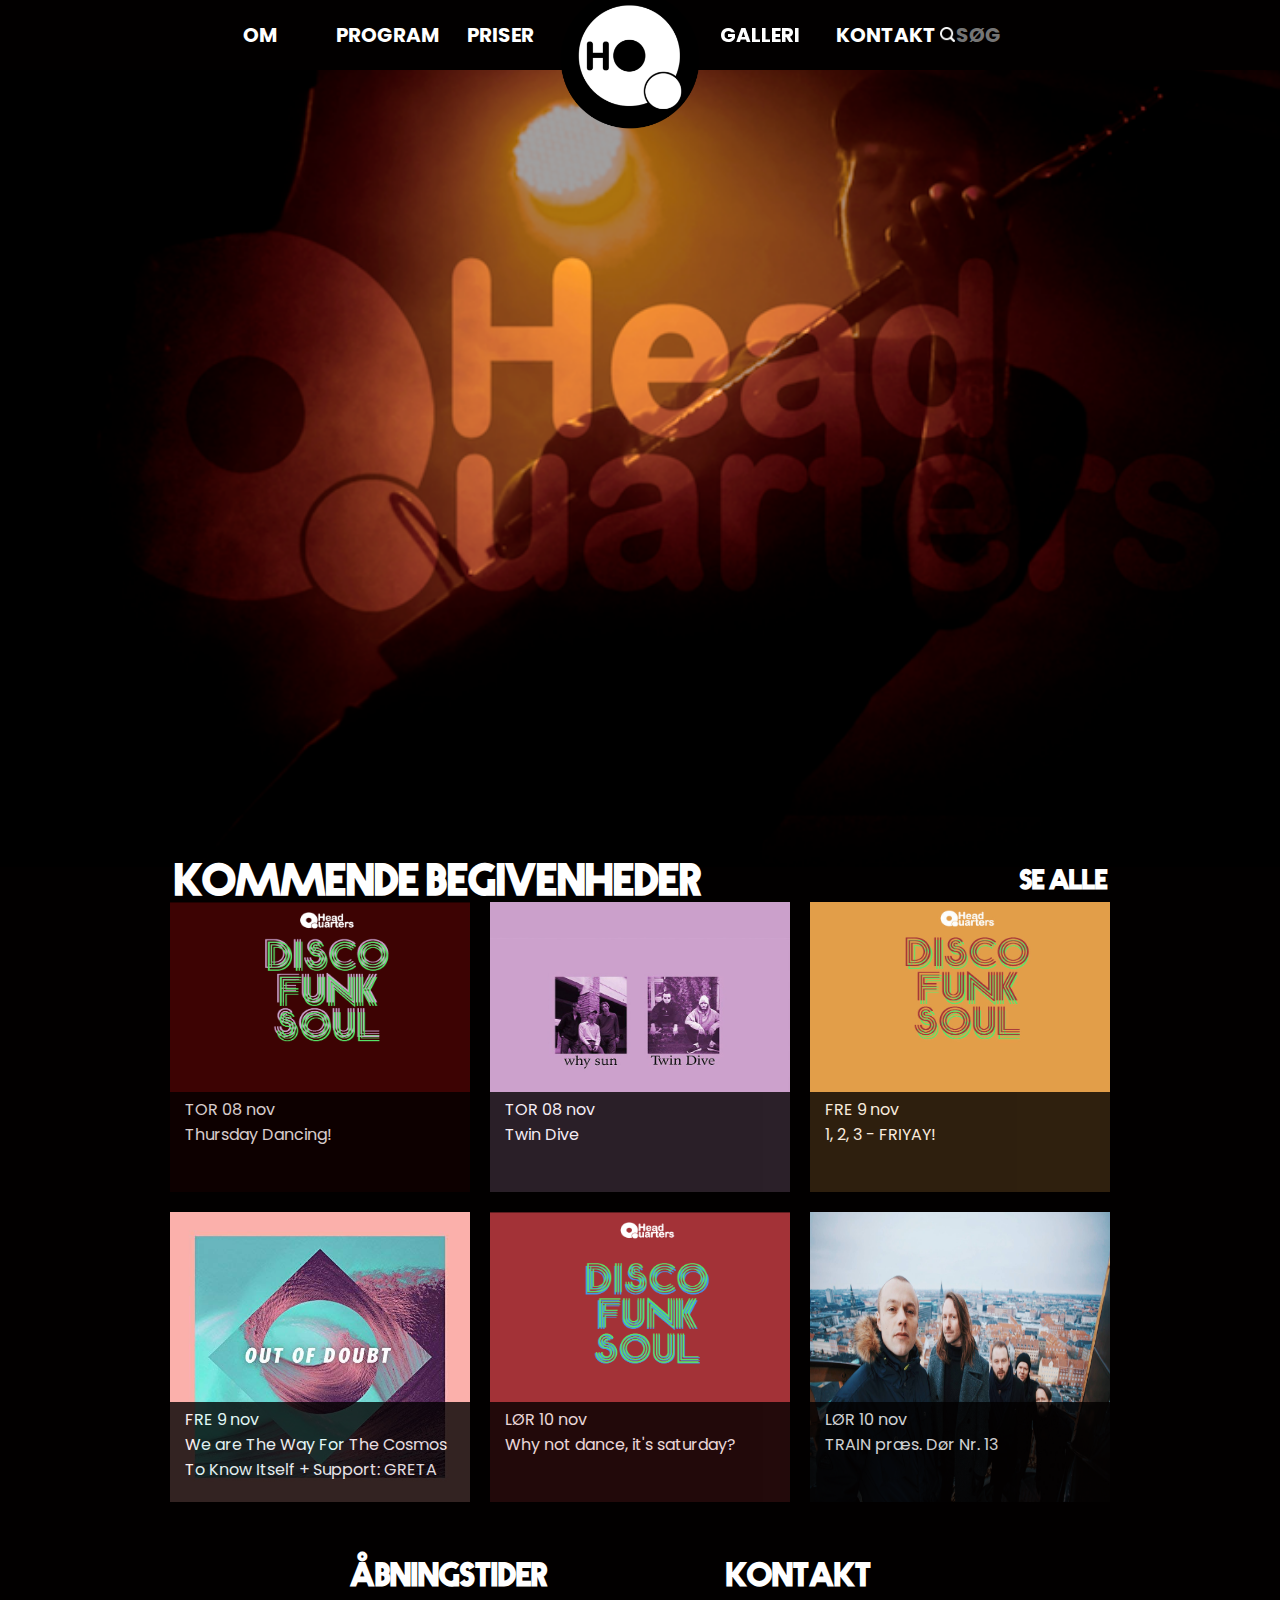
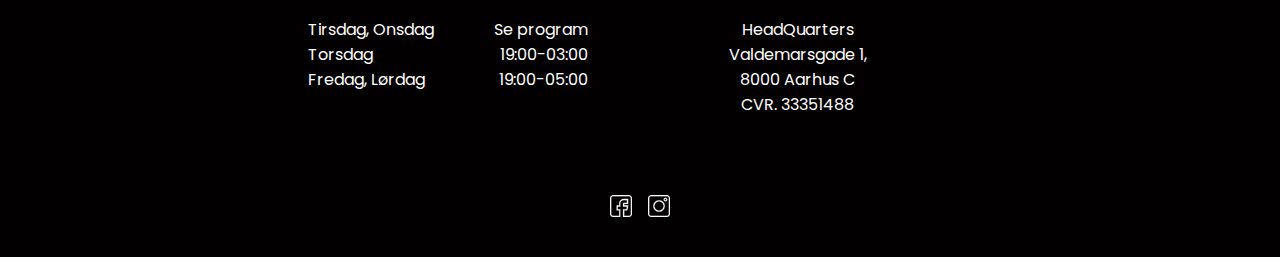
<file: index.html>
<!DOCTYPE html>
<html lang="da">

<head>
    <meta charset="UTF-8">
    <meta name="viewport" content="width=device-width, minimum-scale=1.0">

    <title>HeadQuarters</title>

    <meta name="description" content="Headquarters er en bar og et spille sted i Aarhus. Her kan du se kommende begivdenheder og events. Åbningstider torsdag 19-03, fredag og lørgdaf 19-05.">
    <meta name="keywords" content="koncerter, musik, dans, dj, bar, natklub, aarhus, live, soul, disco, funk, drinks">
    <link rel="stylesheet" href="css/style.css">
    <link rel="icon" href="images/logosort.png" type="image/png" sizes="16x16">
    <link href="https://fonts.googleapis.com/css?family=Poppins" rel="stylesheet">
</head>

<body class="indexbody">
    <header>
        <div class="nav" id="mynav">
            <div class="dropdown">
                <a href="#" class="dropknap">OM</a>
                <div class="dropdown-content">
                    <a href="omhq.html">OM HQ</a>
                    <a href="borabora.html">BORA BORA</a>
                    <a href="kulturportalen.html">KULTURPORTALEN</a>
                </div>
            </div>
            <div class="dropdown">
                <a href="#" class="dropknap">PROGRAM</a>
                <div class="dropdown-content">
                    <a href="alleevents.html">ALLE EVENTS</a>
                    <a href="#">LIVE</a>
                    <a href="#">DJ'S</a>
                </div>
            </div>
            <div class="dropdown">
                <a href="#" class="dropknap">PRISER</a>
            </div>
            <a href="index.html" id="logobox"><img id="hqlogo" src="images/hqlogo.png" alt="hq logo"></a>
            <div class="dropdown">
                <a href="#" class="dropknap">GALLERI</a>
            </div>
            <div class="dropdown">
                <a href="#" class="dropknap">KONTAKT</a>
                <div class="dropdown-content">
                    <a href="kontakt.html">HQ KONTAKT / ÅBNINGSTIDER / PRESSE</a>
                    <a href="ansoeg.html">ANSØG OM AT SPILLE</a>
                    <a href="techspec.html">TECH SPEC</a>
                </div>
            </div>
            <div class="dropdown">
                <input class="dropknap searchicon" type="text" name="search" placeholder="SØG">
            </div>

            <a href="javascript:void(0);" style="font-size:15px;" class="icon" onclick="myFunction()">&#9776;</a>
            <a href="index.html" class="moblogo" onclick="myFunction()"><img class="mobhqlogo" src="images/logohvid.png" alt="hq logo i hvid"> </a>
        </div>
    </header>



    <main class="indexmain">

        <img src="images/baggrund.png" alt="head quarters bigphoto" class="bigphotofrontpage">

        <div class="kommende">
            <h1>KOMMENDE BEGIVENHEDER</h1>
            <h2><a href="alleevents.html">SE ALLE</a></h2>
        </div>
        <div class="kalender-galleri">

            <div class="container">
                <a href="#">
                    <img src="images/disco.dark.png" alt="disco.poster" class="image">
                    <div class="overlay">
                        <div class="text">TOR 08 nov <br>Thursday Dancing!</div>
                        <div class="info">
                            Gratis entre <br>
                            Disco / Funk / Soul <br><br>
                            <i>Get on the floor and dance!</i>
                        </div>
                    </div>
                </a>
            </div>

            <div class="container">
                <a href="#">
                    <img src="images/twin.jpg" alt="twin dive.poster" class="image">
                    <div class="overlay">
                        <div class="text">TOR 08 nov <br>Twin Dive</div>
                        <div class="info">
                            Entre: 60kr <br>Noget for enhver smadder / rock 'n' roll / støj <br>
                            <i>Twin Dive og Why Sun udforsker de mørke, længselsfulde muligheder i henholdsvis rockens og støjpoppens univers. </i></div>
                    </div>
                </a>
            </div>

            <div class="container">
                <a href="#">
                    <img src="images/disco.yellow.jpg" alt="disco.poster" class="image">
                    <div class="overlay">
                        <div class="text">FRE 9 nov <br>1, 2, 3 - FRIYAY!</div>
                        <div class="info">
                            Gratis entre <br>
                            Disco / Funk / Soul <br><br>
                            <i>It's weekend - the party is on!</i>
                        </div>

                    </div>
                </a>
            </div>

            <div class="container sidste-3">
                <a href="#">
                    <img src="images/ouofdoubt.jpg" alt="disco.poster" class="image">
                    <div class="overlay">
                        <div class="text">FRE 9 nov <br>We are The Way For The Cosmos To Know Itself + Support: GRETA</div>
                        <div class="info">
                            Entre: 60kr <br>
                            Bas / Kosmisk pop / magi<br><br>
                            <i>We Are The Way For The Cosmos To Know Itself fortæller, via deres storladne kosmiske pop, historier om intergalaktiske sammenhænge.</i>
                        </div>
                    </div>
                </a>
            </div>


            <div class="container sidste-3 sidste-2">
                <a href="#">
                    <img src="images/disco.red.png" alt="disco.poster" class="image">
                    <div class="overlay">
                        <div class="text">LØR 10 nov <br>Why not dance, it's saturday?</div>
                        <div class="info">
                            Gratis entre <br>
                            Disco / funk / soul<br><br>
                            <i>Let's keep dancing all night long!</i>
                        </div>
                    </div>
                </a>
            </div>

            <div class="container sidste-3 sidste-2">
                <a href="#">
                    <img src="images/band.jpg" alt="disco.poster" class="image">
                    <div class="overlay">
                        <div class="text">LØR 10 nov <br>TRAIN præs. Dør Nr. 13</div>
                        <div class="info">
                            Gratis entre <br>
                            Rock<br><br>
                            <i>DØR Nr. 13 er blevet sammenlignet med bl.a. Gasolin, Kliche, Sex Pistols og Stone Roses</i>
                        </div>
                    </div>
                </a>
            </div>

        </div>


    </main>
    <section class="information">

        <article class="aabningstider">
            <h2>ÅBNINGSTIDER</h2>
            <div class="columns column-1">
                Tirsdag, Onsdag <br>
                Torsdag <br>
                Fredag, Lørdag <br>
            </div>
            <div class="columns column-2">
                Se program <br>
                19:00-03:00 <br>
                19:00-05:00 <br>
            </div>
        </article>


        <section class="kontakt">
            <article>
                <h2>KONTAKT</h2>
                <p>
                    HeadQuarters <br>
                    Valdemarsgade 1, <br>
                    8000 Aarhus C <br>
                    CVR. 33351488
                </p>
            </article>
        </section>

    </section>

    <footer>
        <a href="https://www.facebook.com/HeadQuartersDK/" target="_blank">
            <img src="images/facebook.png" alt="facebooklogo">
        </a>
        <a href="https://www.instagram.com/hqaarhus/?hl=da" target="_blank">
            <img src="images/instagram.png" alt="instagramlogo">
        </a>

    </footer>


    <script>
        function myFunction() {
            var x = document.getElementById("mynav");
            if (x.className === "nav") {
                x.className += " responsive";
            } else {
                x.className = "nav";
            }
        }

        // When the user scrolls down 50px from the top of the document, resize the logo's size
        window.onscroll = function() {
            scrollFunction()
        };

        function scrollFunction() {
            if (document.body.scrollTop > 50 || document.documentElement.scrollTop > 50) {
                document.getElementById("hqlogo").style.width = "60px";
                document.getElementById("hqlogo").style.height = "60px";
                document.getElementById("hqlogo").style.marginTop = "-50px";


            } else {
                document.getElementById("hqlogo").style.width = "140px";
                document.getElementById("hqlogo").style.height = "140px";
                document.getElementById("hqlogo").style.marginTop = "10px";
            }
        }

    </script>


</body>

</html>
</file>
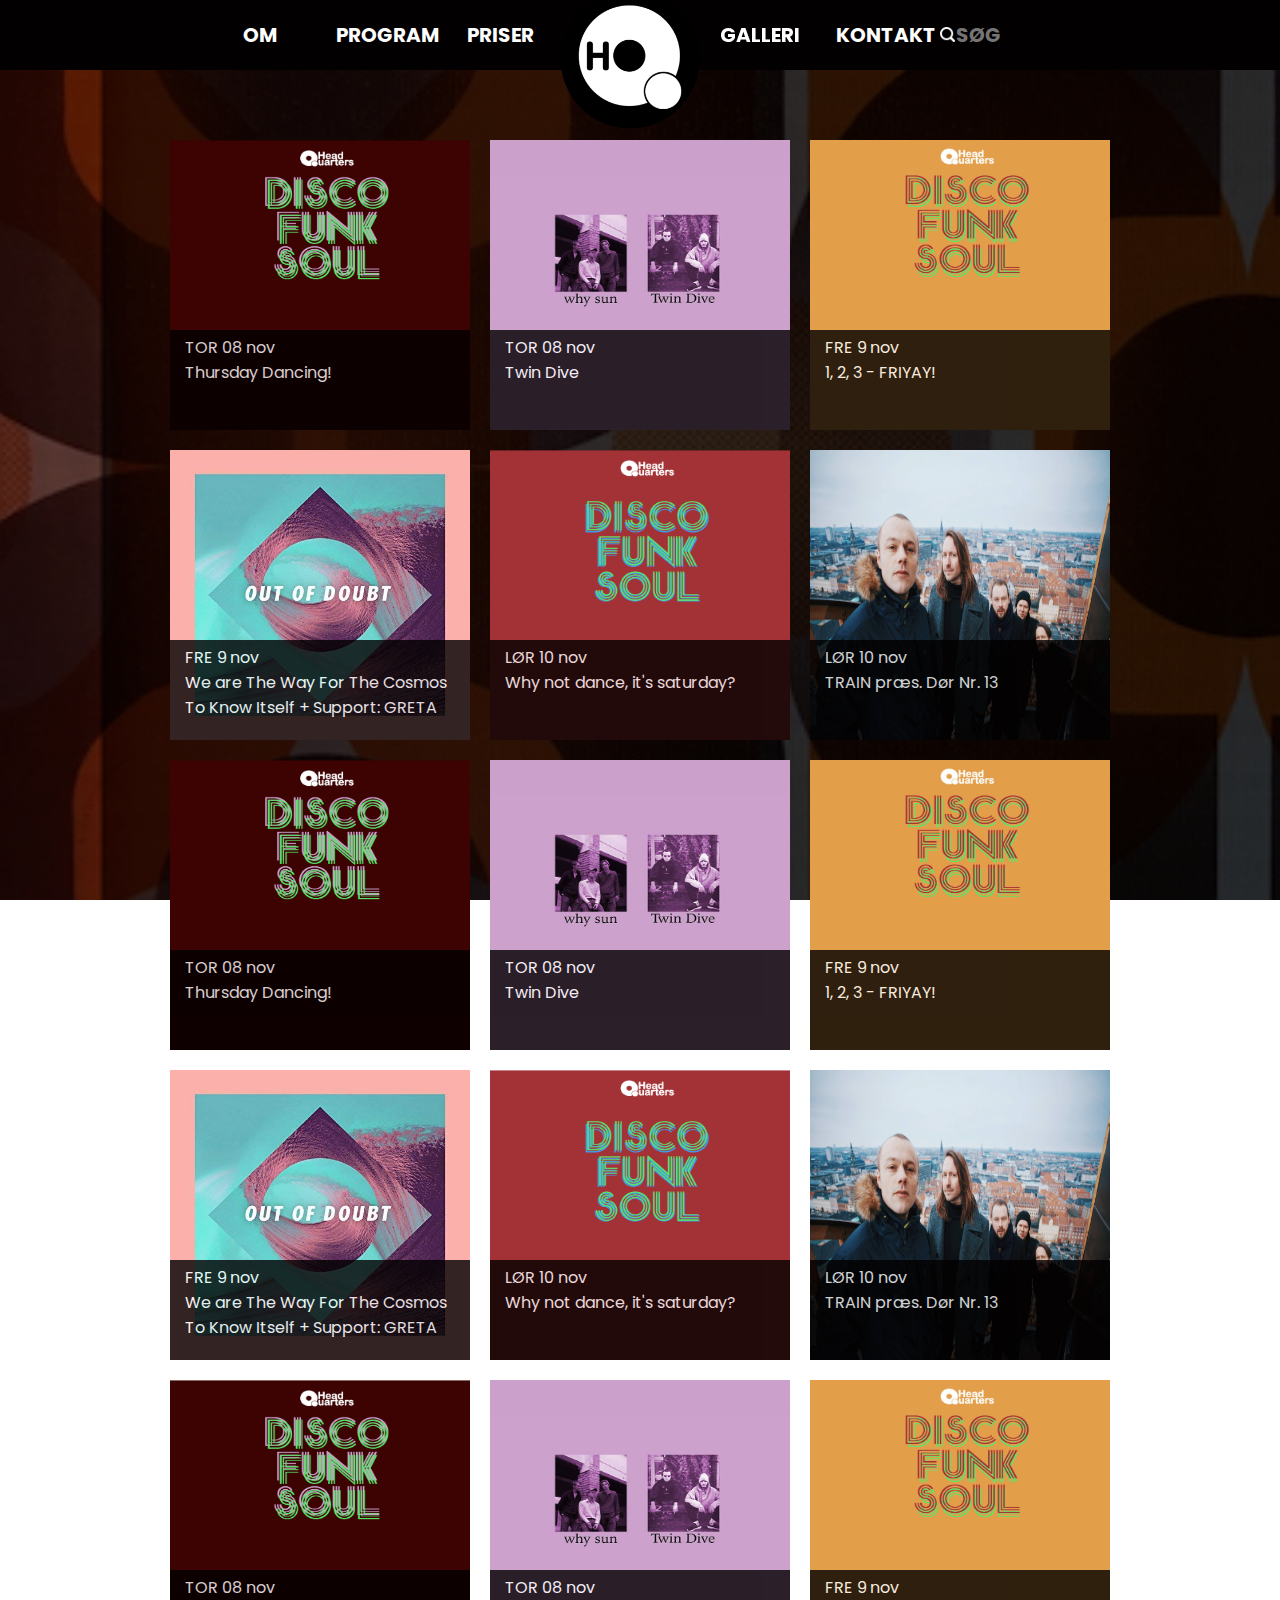
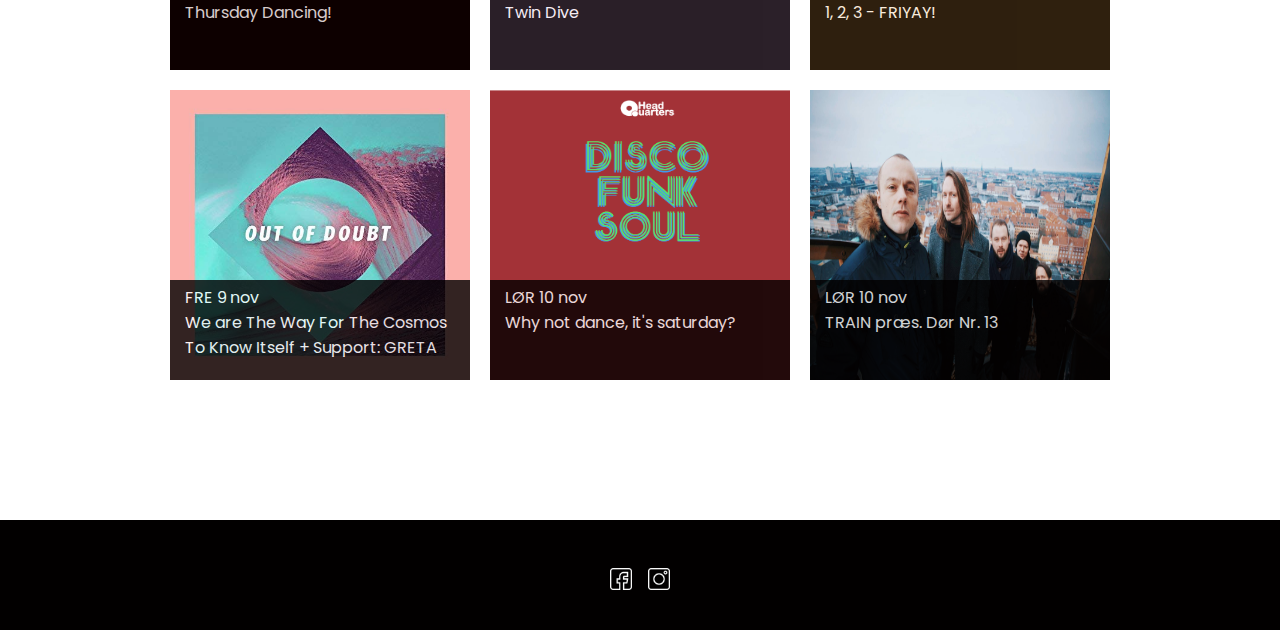
<file: alleevents.html>
<!DOCTYPE html>
<html lang="da">

<head>
    <meta charset="UTF-8">
    <meta name="viewport" content="width=device-width, minimum-scale=1.0">

    <title>HQ - Alle events</title>
    <meta name="description" content="Kalender og oversigt over Headquarters' kommende begivenheder, koncerter og events.">
    <meta name="keywords" content="koncerter, musik, dans, dj, bar, natklub, aarhus, live, soul, disco, funk, drinks">
    <link rel="stylesheet" href="css/style.css">
    <link rel="icon" href="images/logosort.png" type="image/png" sizes="16x16">
    <link href="https://fonts.googleapis.com/css?family=Poppins" rel="stylesheet">
</head>

<body class="hqbody">
    <header>
        <div class="nav" id="mynav">
            <div class="dropdown">
                <a href="#" class="dropknap">OM
                </a>
                <div class="dropdown-content">
                    <a href="omhq.html">OM HQ</a>
                    <a href="borabora.html">BORA BORA</a>
                    <a href="kulturportalen.html">KULTURPORTALEN</a>
                </div>
            </div>

            <div class="dropdown">
                <a href="#" class="dropknap">PROGRAM
                </a>
                <div class="dropdown-content">
                    <a href="alleevents.html">ALLE EVENTS</a>
                    <a href="#">LIVE</a>
                    <a href="#">DJ'S</a>
                </div>
            </div>

            <div class="dropdown">
                <a href="#" class="dropknap">PRISER
                </a>
            </div>

            <a href="index.html" id="logobox"><img id="hqlogo" src="images/hqlogo.png" alt=""></a>
            <div class="dropdown">
                <a href="#" class="dropknap">GALLERI
                </a>
            </div>

            <div class="dropdown">
                <a href="#" class="dropknap">KONTAKT

                </a>
                <div class="dropdown-content">
                    <a href="kontakt.html">HQ KONTAKT / ÅBNINGSTIDER / PRESSE</a>
                    <a href="ansoeg.html">ANSØG OM AT SPILLE</a>
                    <a href="techspec.html">TECH SPEC</a>
                </div>
            </div>

            <div class="dropdown">
                <input class="dropknap searchicon" type="text" name="search" placeholder="SØG">
            </div>

            <a href="javascript:void(0);" style="font-size:15px;" class="icon" onclick="myFunction()">&#9776;</a>

            <a href="index.html" class="moblogo" onclick="myFunction()"> <img class="mobhqlogo" src="images/logohvid.png" alt=""> </a>
        </div>

    </header>



    <div class="alle-events">

        <div class="container">
            <a href="#">
                <img src="images/disco.dark.png" alt="disco.poster" class="image">
                <div class="overlay">
                    <div class="text">TOR 08 nov <br>Thursday Dancing!</div>
                    <div class="info">
                        Gratis entre <br>
                        Disco / Funk / Soul <br><br>
                        <i>Get on the floor and dance!</i>
                    </div>
                </div>
            </a>
        </div>

        <div class="container">
            <a href="#">
                <img src="images/twin.jpg" alt="twin dive.poster" class="image">
                <div class="overlay">
                    <div class="text">TOR 08 nov <br>Twin Dive</div>
                    <div class="info">
                        Entre: 60kr <br>Noget for enhver smadder / rock 'n' roll / støj <br>
                        <i>Twin Dive og Why Sun udforsker de mørke, længselsfulde muligheder i henholdsvis rockens og støjpoppens univers. </i></div>
                </div>
            </a>
        </div>

        <div class="container">
            <a href="#">
                <img src="images/disco.yellow.jpg" alt="disco.poster" class="image">
                <div class="overlay">
                    <div class="text">FRE 9 nov <br>1, 2, 3 - FRIYAY!</div>
                    <div class="info">
                        Gratis entre <br>
                        Disco / Funk / Soul <br><br>
                        <i>It's weekend - the party is on!</i>
                    </div>

                </div>
            </a>
        </div>

        <div class="container">
            <a href="#">
                <img src="images/ouofdoubt.jpg" alt="disco.poster" class="image">
                <div class="overlay">
                    <div class="text">FRE 9 nov <br>We are The Way For The Cosmos To Know Itself + Support: GRETA</div>
                    <div class="info">
                        Entre: 60kr <br>
                        Bas / Kosmisk pop / magi<br><br>
                        <i>We Are The Way For The Cosmos To Know Itself fortæller, via deres storladne kosmiske pop, historier om intergalaktiske sammenhænge.</i>
                    </div>
                </div>
            </a>
        </div>


        <div class="container">
            <a href="#">
                <img src="images/disco.red.png" alt="disco.poster" class="image">
                <div class="overlay">
                    <div class="text">LØR 10 nov <br>Why not dance, it's saturday?</div>
                    <div class="info">
                        Gratis entre <br>
                        Disco / funk / soul<br><br>
                        <i>Let's keep dancing all night long!</i>
                    </div>
                </div>
            </a>
        </div>

        <div class="container">
            <a href="#">
                <img src="images/band.jpg" alt="disco.poster" class="image">
                <div class="overlay">
                    <div class="text">LØR 10 nov <br>TRAIN præs. Dør Nr. 13</div>
                    <div class="info">
                        Gratis entre <br>
                        Rock<br><br>
                        <i>DØR Nr. 13 er blevet sammenlignet med bl.a. Gasolin, Kliche, Sex Pistols og Stone Roses</i>
                    </div>
                </div>
            </a>
        </div>
        <div class="container">
            <a href="#">
                <img src="images/disco.dark.png" alt="disco.poster" class="image">
                <div class="overlay">
                    <div class="text">TOR 08 nov <br>Thursday Dancing!</div>
                    <div class="info">
                        Gratis entre <br>
                        Disco / Funk / Soul <br><br>
                        <i>Get on the floor and dance!</i>
                    </div>
                </div>
            </a>
        </div>

        <div class="container">
            <a href="#">
                <img src="images/twin.jpg" alt="twin dive.poster" class="image">
                <div class="overlay">
                    <div class="text">TOR 08 nov <br>Twin Dive</div>
                    <div class="info">
                        Entre: 60kr <br>Noget for enhver smadder / rock 'n' roll / støj <br>
                        <i>Twin Dive og Why Sun udforsker de mørke, længselsfulde muligheder i henholdsvis rockens og støjpoppens univers. </i></div>
                </div>
            </a>
        </div>

        <div class="container">
            <a href="#">
                <img src="images/disco.yellow.jpg" alt="disco.poster" class="image">
                <div class="overlay">
                    <div class="text">FRE 9 nov <br>1, 2, 3 - FRIYAY!</div>
                    <div class="info">
                        Gratis entre <br>
                        Disco / Funk / Soul <br><br>
                        <i>It's weekend - the party is on!</i>
                    </div>

                </div>
            </a>
        </div>

        <div class="container">
            <a href="#">
                <img src="images/ouofdoubt.jpg" alt="disco.poster" class="image">
                <div class="overlay">
                    <div class="text">FRE 9 nov <br>We are The Way For The Cosmos To Know Itself + Support: GRETA</div>
                    <div class="info">
                        Entre: 60kr <br>
                        Bas / Kosmisk pop / magi<br><br>
                        <i>We Are The Way For The Cosmos To Know Itself fortæller, via deres storladne kosmiske pop, historier om intergalaktiske sammenhænge.</i>
                    </div>
                </div>
            </a>
        </div>


        <div class="container">
            <a href="#">
                <img src="images/disco.red.png" alt="disco.poster" class="image">
                <div class="overlay">
                    <div class="text">LØR 10 nov <br>Why not dance, it's saturday?</div>
                    <div class="info">
                        Gratis entre <br>
                        Disco / funk / soul<br><br>
                        <i>Let's keep dancing all night long!</i>
                    </div>
                </div>
            </a>
        </div>

        <div class="container">
            <a href="#">
                <img src="images/band.jpg" alt="disco.poster" class="image">
                <div class="overlay">
                    <div class="text">LØR 10 nov <br>TRAIN præs. Dør Nr. 13</div>
                    <div class="info">
                        Gratis entre <br>
                        Rock<br><br>
                        <i>DØR Nr. 13 er blevet sammenlignet med bl.a. Gasolin, Kliche, Sex Pistols og Stone Roses</i>
                    </div>
                </div>
            </a>
        </div>
        <div class="container">
            <a href="#">
                <img src="images/disco.dark.png" alt="disco.poster" class="image">
                <div class="overlay">
                    <div class="text">TOR 08 nov <br>Thursday Dancing!</div>
                    <div class="info">
                        Gratis entre <br>
                        Disco / Funk / Soul <br><br>
                        <i>Get on the floor and dance!</i>
                    </div>
                </div>
            </a>
        </div>

        <div class="container">
            <a href="#">
                <img src="images/twin.jpg" alt="twin dive.poster" class="image">
                <div class="overlay">
                    <div class="text">TOR 08 nov <br>Twin Dive</div>
                    <div class="info">
                        Entre: 60kr <br>Noget for enhver smadder / rock 'n' roll / støj <br>
                        <i>Twin Dive og Why Sun udforsker de mørke, længselsfulde muligheder i henholdsvis rockens og støjpoppens univers. </i></div>
                </div>
            </a>
        </div>

        <div class="container">
            <a href="#">
                <img src="images/disco.yellow.jpg" alt="disco.poster" class="image">
                <div class="overlay">
                    <div class="text">FRE 9 nov <br>1, 2, 3 - FRIYAY!</div>
                    <div class="info">
                        Gratis entre <br>
                        Disco / Funk / Soul <br><br>
                        <i>It's weekend - the party is on!</i>
                    </div>

                </div>
            </a>
        </div>

        <div class="container">
            <a href="#">
                <img src="images/ouofdoubt.jpg" alt="disco.poster" class="image">
                <div class="overlay">
                    <div class="text">FRE 9 nov <br>We are The Way For The Cosmos To Know Itself + Support: GRETA</div>
                    <div class="info">
                        Entre: 60kr <br>
                        Bas / Kosmisk pop / magi<br><br>
                        <i>We Are The Way For The Cosmos To Know Itself fortæller, via deres storladne kosmiske pop, historier om intergalaktiske sammenhænge.</i>
                    </div>
                </div>
            </a>
        </div>


        <div class="container">
            <a href="#">
                <img src="images/disco.red.png" alt="disco.poster" class="image">
                <div class="overlay">
                    <div class="text">LØR 10 nov <br>Why not dance, it's saturday?</div>
                    <div class="info">
                        Gratis entre <br>
                        Disco / funk / soul<br><br>
                        <i>Let's keep dancing all night long!</i>
                    </div>
                </div>
            </a>
        </div>

        <div class="container">
            <a href="#">
                <img src="images/band.jpg" alt="disco.poster" class="image">
                <div class="overlay">
                    <div class="text">LØR 10 nov <br>TRAIN præs. Dør Nr. 13</div>
                    <div class="info">
                        Gratis entre <br>
                        Rock<br><br>
                        <i>DØR Nr. 13 er blevet sammenlignet med bl.a. Gasolin, Kliche, Sex Pistols og Stone Roses</i>
                    </div>
                </div>
            </a>
        </div>

    </div>





    <footer>
        <a href="https://www.facebook.com/HeadQuartersDK/" target="_blank">
            <img src="images/facebook.png" alt="facebooklogo">
        </a>
        <a href="https://www.instagram.com/hqaarhus/?hl=da" target="_blank">
            <img src="images/instagram.png" alt="instagramlogo">
        </a>

    </footer>


    <script>
        function myFunction() {
            var x = document.getElementById("mynav");
            if (x.className === "nav") {
                x.className += " responsive";
            } else {
                x.className = "nav";
            }
        }

        // When the user scrolls down 50px from the top of the document, resize the logo's size
        window.onscroll = function() {
            scrollFunction()
        };

        function scrollFunction() {
            if (document.body.scrollTop > 50 || document.documentElement.scrollTop > 50) {
                document.getElementById("hqlogo").style.width = "60px";
                document.getElementById("hqlogo").style.height = "60px";
                document.getElementById("hqlogo").style.marginTop = "-50px";


            } else {
                document.getElementById("hqlogo").style.width = "140px";
                document.getElementById("hqlogo").style.height = "140px";
                document.getElementById("hqlogo").style.marginTop = "10px";
            }
        }

    </script>


</body>

</html>
</file>
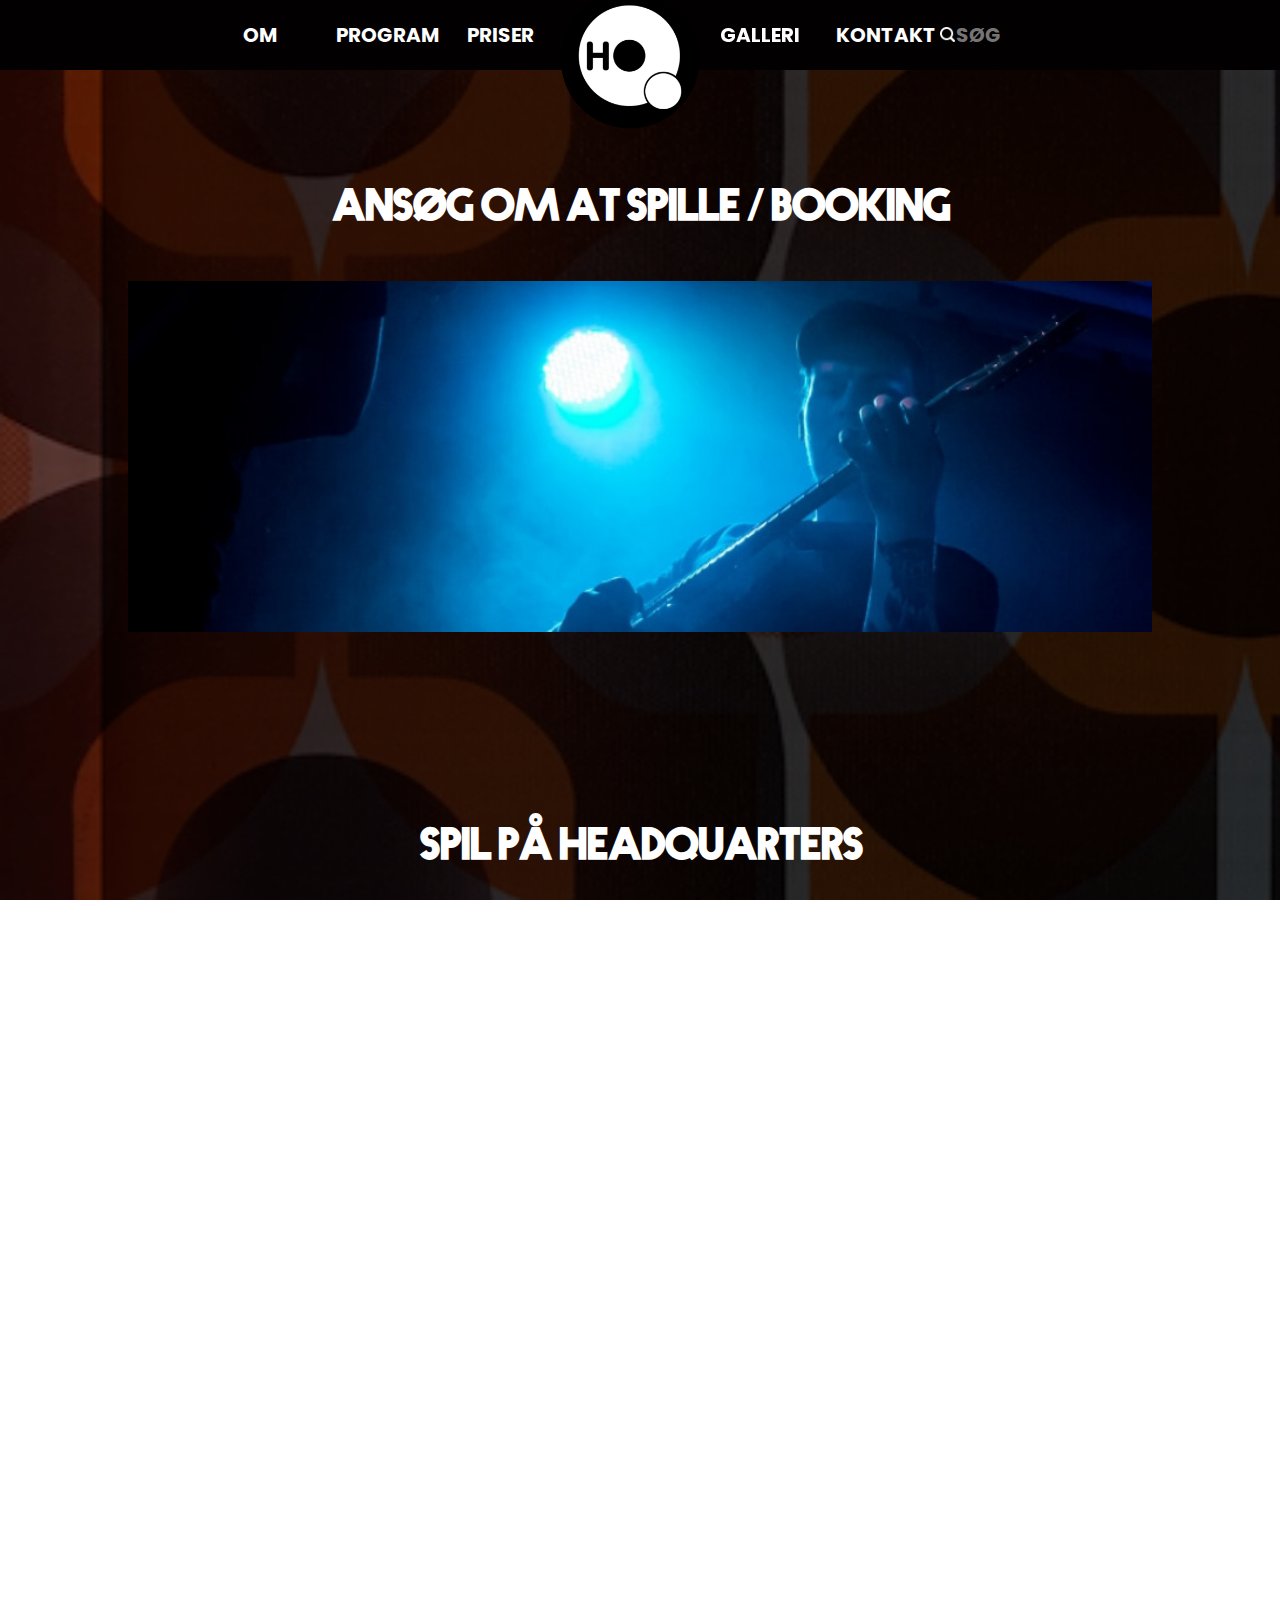
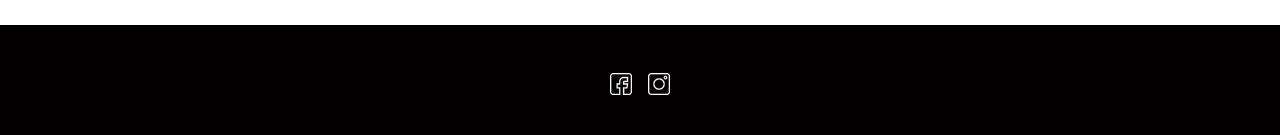
<file: ansoeg.html>
<!DOCTYPE html>
<html lang="da">

<head>
    <meta charset="UTF-8">
    <meta name="viewport" content="width=device-width, minimum-scale=1.0">

    <title>Ansøg om at spille</title>
    <meta name="description" content="Hvis du har lyst til at spille en koncert på Headquarters, har vi lavet en bookingformular, der vil hjælpe jer og os, til at få de præcise informationer, der skal bruges til at komme godt fra start.">
    
    <meta name="keywords" content="koncerter, musik, dans, dj, bar, natklub, aarhus, live, soul, disco, funk, drinks">
    <link rel="stylesheet" href="css/style.css">
    <link rel="icon" href="images/logosort.png" type="image/png" sizes="16x16">
    <link href="https://fonts.googleapis.com/css?family=Poppins" rel="stylesheet">
</head>



<body class="hqbody">
    <header>
        <div class="nav" id="mynav">
            <div class="dropdown">
                <a href="#" class="dropknap">OM</a>
                <div class="dropdown-content">
                    <a href="omhq.html">OM HQ</a>
                    <a href="borabora.html">BORA BORA</a>
                    <a href="kulturportalen.html">KULTURPORTALEN</a>
                </div>
            </div>

            <div class="dropdown">
                <a href="#" class="dropknap">PROGRAM</a>
                <div class="dropdown-content">
                    <a href="alleevents.html">ALLE EVENTS</a>
                    <a href="#">LIVE</a>
                    <a href="#">DJ'S</a>
                </div>
            </div>

            <div class="dropdown">
                <a href="#" class="dropknap">PRISER</a>
            </div>

            <a href="index.html" id="logobox"><img id="hqlogo" src="images/hqlogo.png" alt="hq logo"></a>
            <div class="dropdown">
                <a href="#" class="dropknap">GALLERI</a>
            </div>

            <div class="dropdown">
                <a href="#" class="dropknap">KONTAKT</a>
                <div class="dropdown-content">
                    <a href="kontakt.html">HQ KONTAKT / ÅBNINGSTIDER / PRESSE</a>
                    <a href="ansoeg.html">ANSØG OM AT SPILLE</a>
                    <a href="techspec.html">TECH SPEC</a>
                </div>
            </div>

            <div class="dropdown">
                <input class="dropknap searchicon" type="text" name="search" placeholder="SØG">
            </div>

            <a href="javascript:void(0);" style="font-size:15px;" class="icon" onclick="myFunction()">&#9776;</a>

            <a href="index.html" class="moblogo" onclick="myFunction()"> <img class="mobhqlogo" src="images/logohvid.png" alt="hq logo hvid"> </a>
        </div>

    </header>





    <main class="hqmain">


        <article class="omhq">
            <h1>ANSØG OM AT SPILLE / BOOKING</h1>

            <img src="images/ansoeg.jpg" alt="stemningsbillede">

            <h1>Spil På HeadQuarters</h1>
            
            <p>
                På HeadQuarters elsker vi ny musik og tager musikken meget seriøst. HQ præsenterer, som udgangspunkt, kun originalmusik på livescenen. Vi arrangerer selv de fleste koncerter, men har også samarbejder med byens koncertarrangører, og er altid åbne for nye samarbejder. <br><br>

                Når du/I som band vælger at tage skridtet og udfylde vores bookingformular og dermed ansøge om at blive booket hos os, bør du/I dermed også være opmærksomme på vores samarbejdsmodel. Vi går nemlig meget op i, at det skal være en fantastisk og sjov oplevelse, at spille på HeadQuarters. Det er ikke sjovt, for selv den bedste musiker, at spille foran blot en håndfuld mennesker.<br><br>

                At sende en mail med ekstensive beskrivelser af bandets forståelse af musikken, historik, samt deltagelse i Karrierekanonen og et par episke optrædener på et par andre spillesteder, er derfor ikke nødvendigvis vejen frem hos os. Altsammen er helt awesome, og vi bifalder enhver indsats som man gør sig som musiker for at komme ud at spille – men I er ikke alene og det er ikke et kvalitetsstempel i sig selv.<br><br>

                Vi vil derfor hellere høre om jeres fanbase, jeres publikum, jeres aktive arbejde for at bygge et follow og jeres konkrete idéer til at gøre dette show unikt og velbesøgt. Herunder gerne hvilke andre bands I vil slå jer sammen med, hvilke kommunikationskanaler I bruger osv.<br><br>

                Derfor har vi lavet en bookingformular, der vil hjælpe jer og os, til at få de præcise informationer, der skal bruges til at komme godt fra start.<br><br>

                HeadQuarters er et privat spillested og arbejdsplads for mere end 20 ansatte. Økonomien er på HQ udelukkende baseret på indtjeningen i baren, og er dermed helt seperat fra scenen.<br><br>

                HQ laver/promoter ca. 200 shows om året. Derfor skal der lægges fælles kræfter i en koncert. Der skal arbejdes benhårdt, dedikeret og ikke mindst struktureret, for at sikre en god og succesfuld aften.<br><br>

                Vi glæder os rigtig meget til at høre fra dig/jer!
            </p>


        </article>



    </main>

    <footer>
        <a href="https://www.facebook.com/HeadQuartersDK/" target="_blank">
            <img src="images/facebook.png" alt="facebooklogo">
        </a>
        <a href="https://www.instagram.com/hqaarhus/?hl=da" target="_blank">
            <img src="images/instagram.png" alt="instagramlogo">
        </a>

    </footer>


    <script>
        function myFunction() {
            var x = document.getElementById("mynav");
            if (x.className === "nav") {
                x.className += " responsive";
            } else {
                x.className = "nav";
            }
        }

        // When the user scrolls down 50px from the top of the document, resize the logo's size
        window.onscroll = function() {
            scrollFunction()
        };

        function scrollFunction() {
            if (document.body.scrollTop > 50 || document.documentElement.scrollTop > 50) {
                document.getElementById("hqlogo").style.width = "60px";
                document.getElementById("hqlogo").style.height = "60px";
                document.getElementById("hqlogo").style.marginTop = "-50px";


            } else {
                document.getElementById("hqlogo").style.width = "140px";
                document.getElementById("hqlogo").style.height = "140px";
                document.getElementById("hqlogo").style.marginTop = "10px";
            }
        }
    </script>


</body>

</html>
</file>
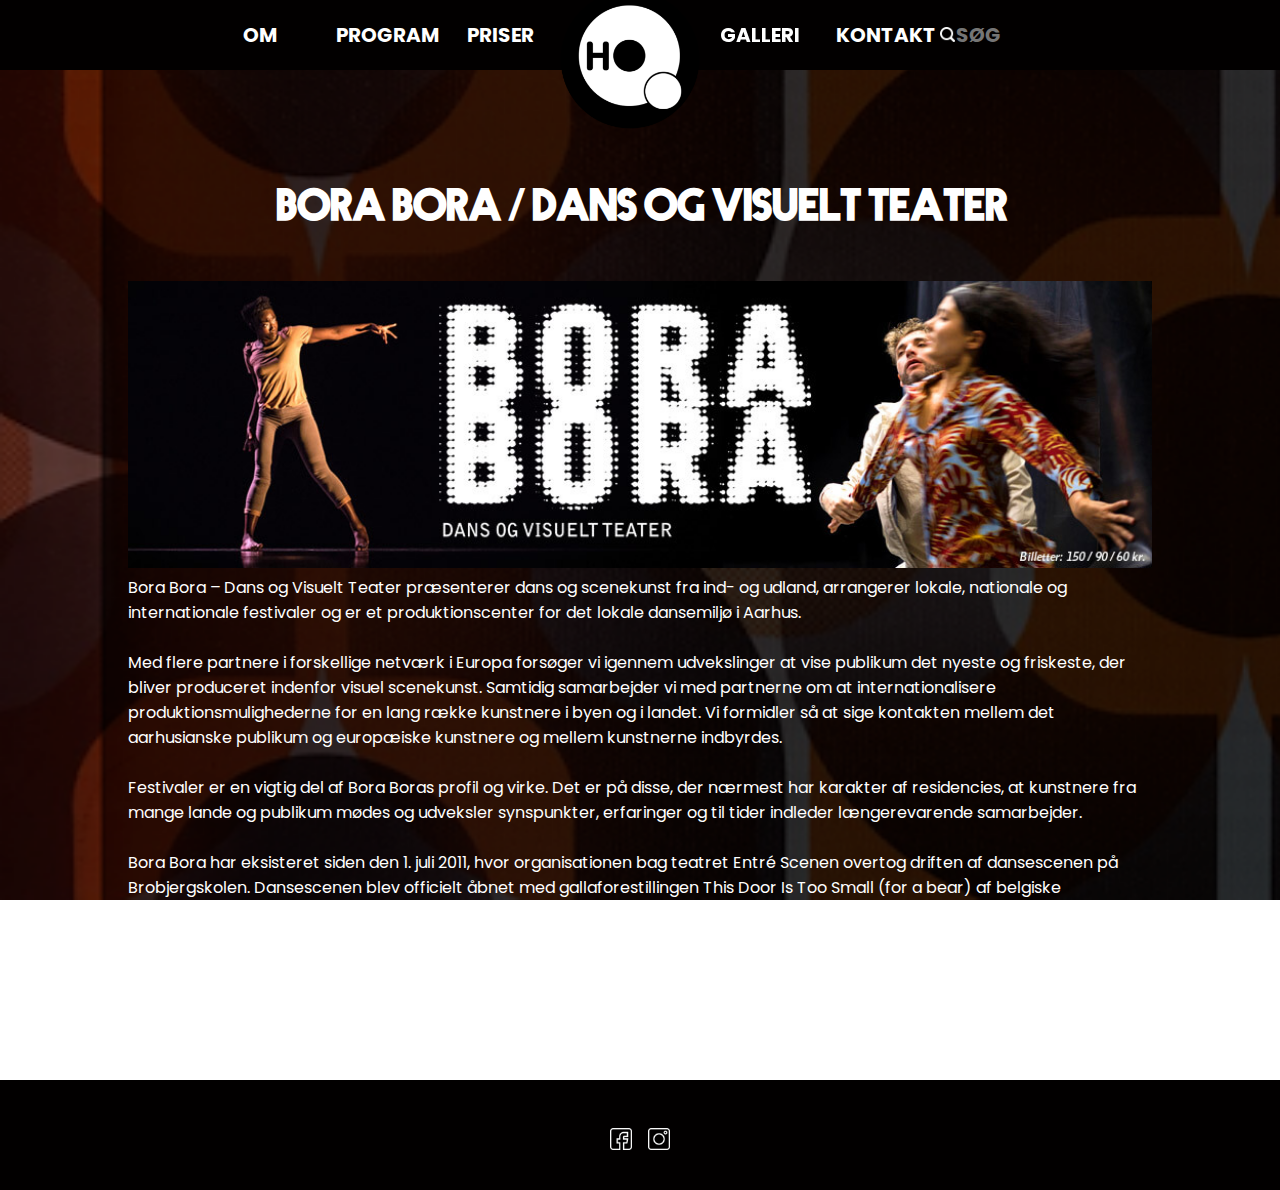
<file: borabora.html>
<!DOCTYPE html>
<html lang="da">

<head>
    <meta charset="UTF-8">
    <meta name="viewport" content="width=device-width, minimum-scale=1.0">

    <title>Bora Bora</title>
    <meta name="description" content="Bora Bora – Dans og Visuelt Teater præsenterer dans og scenekunst fra ind- og udland, arrangerer lokale, nationale og internationale festivaler og er et produktionscenter for det lokale dansemiljø i Aarhus. Bora Bora har status som ‘Lille Storbyteater’ i Aarhus Kommune.">
     <meta name="keywords" content="teater, dans, visuelt, scenekunst">
    <link rel="stylesheet" href="css/style.css">
    <link rel="icon" href="images/logosort.png" type="image/png" sizes="16x16">
<link href="https://fonts.googleapis.com/css?family=Poppins" rel="stylesheet">

</head>

<body class="hqbody">
    <header>
        <div class="nav" id="mynav">
            <div class="dropdown">
                <a href="#" class="dropknap">OM
                </a>
                <div class="dropdown-content">
                    <a href="omhq.html">OM HQ</a>
                    <a href="borabora.html">BORA BORA</a>
                    <a href="kulturportalen.html">KULTURPORTALEN</a>
                </div>
            </div>

            <div class="dropdown">
                <a href="#" class="dropknap">PROGRAM
                </a>
                <div class="dropdown-content">
                    <a href="alleevents.html">ALLE EVENTS</a>
                    <a href="#">LIVE</a>
                    <a href="#">DJ'S</a>
                </div>
            </div>

            <div class="dropdown">
                <a href="#" class="dropknap">PRISER
                </a>
            </div>

            <a href="index.html" id="logobox"><img id="hqlogo" src="images/hqlogo.png" alt="hq logo"></a>
            <div class="dropdown">
                <a href="#" class="dropknap">GALLERI
                </a>
            </div>

            <div class="dropdown">
                <a href="#" class="dropknap">KONTAKT

                </a>
                <div class="dropdown-content">
                    <a href="kontakt.html">HQ KONTAKT / ÅBNINGSTIDER / PRESSE</a>
                    <a href="ansoeg.html">ANSØG OM AT SPILLE</a>
                    <a href="techspec.html">TECH SPEC</a>
                </div>
            </div>

            <div class="dropdown">
                <input class="dropknap searchicon" type="text" name="search" placeholder="SØG">
            </div>

            <a href="javascript:void(0);" style="font-size:15px;" class="icon" onclick="myFunction()">&#9776;</a>

            <a href="index.html" class="moblogo" onclick="myFunction()"> <img class="mobhqlogo" src="images/logohvid.png" alt="hq logo hvid"> </a>
        </div>

    </header>





    <main class="hqmain">


        <article class="omhq">
            <h1>Bora Bora / Dans og Visuelt Teater</h1>
            <img src="images/borabora.jpg" alt="bora bora">
            <p>
                Bora Bora – Dans og Visuelt Teater præsenterer dans og scenekunst fra ind- og udland, arrangerer lokale, nationale og internationale festivaler og er et produktionscenter for det lokale dansemiljø i Aarhus. <br><br>

                Med flere partnere i forskellige netværk i Europa forsøger vi igennem udvekslinger at vise publikum det nyeste og friskeste, der bliver produceret indenfor visuel scenekunst. Samtidig samarbejder vi med partnerne om at internationalisere produktionsmulighederne for en lang række kunstnere i byen og i landet. Vi formidler så at sige kontakten mellem det aarhusianske publikum og europæiske kunstnere og mellem kunstnerne indbyrdes. <br><br>

                Festivaler er en vigtig del af Bora Boras profil og virke. Det er på disse, der nærmest har karakter af residencies, at kunstnere fra mange lande og publikum mødes og udveksler synspunkter, erfaringer og til tider indleder længerevarende samarbejder. <br><br>

                Bora Bora har eksisteret siden den 1. juli 2011, hvor organisationen bag teatret Entré Scenen overtog driften af dansescenen på Brobjergskolen. Dansescenen blev officielt åbnet med gallaforestillingen This Door Is Too Small (for a bear) af belgiske Needcompany den 17. februar 2012.
                <br><br>
                Bora Bora har status som ‘Lille Storbyteater’ i Aarhus Kommune.

                <br><br><br>

                Bora Bora modtager støtte fra Statens Scenekunstudvalg og Århus Kommune.
            </p>


        </article>



    </main>

    <footer>
        <a href="https://www.facebook.com/HeadQuartersDK/" target="_blank">
            <img src="images/facebook.png" alt="facebooklogo">
        </a>
        <a href="https://www.instagram.com/hqaarhus/?hl=da" target="_blank">
            <img src="images/instagram.png" alt="instagramlogo">
        </a>

    </footer>


    <script>
        function myFunction() {
            var x = document.getElementById("mynav");
            if (x.className === "nav") {
                x.className += " responsive";
            } else {
                x.className = "nav";
            }
        }

        // When the user scrolls down 50px from the top of the document, resize the logo's size
        window.onscroll = function() {
            scrollFunction()
        };

        function scrollFunction() {
            if (document.body.scrollTop > 50 || document.documentElement.scrollTop > 50) {
                document.getElementById("hqlogo").style.width = "60px";
                document.getElementById("hqlogo").style.height = "60px";
                document.getElementById("hqlogo").style.marginTop = "-50px";


            } else {
                document.getElementById("hqlogo").style.width = "140px";
                document.getElementById("hqlogo").style.height = "140px";
                document.getElementById("hqlogo").style.marginTop = "10px";
            }
        }
    </script>


</body>

</html>
</file>
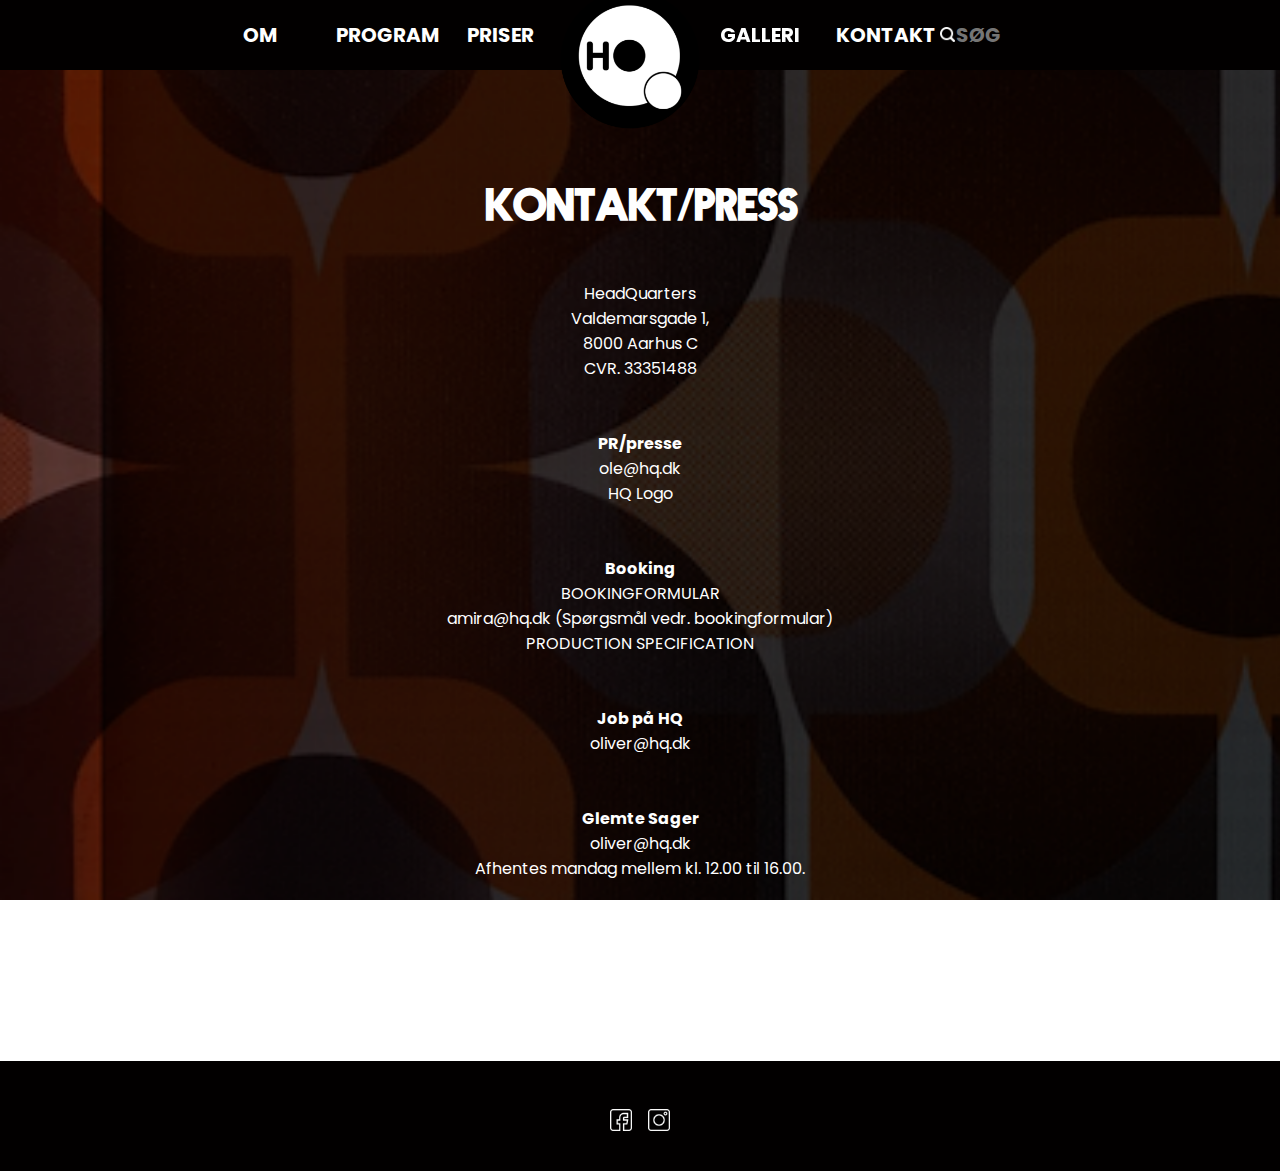
<file: kontakt.html>
<!DOCTYPE html>
<html lang="da">

<head>
    <meta charset="UTF-8">
    <meta name="viewport" content="width=device-width, minimum-scale=1.0">

    <title>HQ Kontakt</title>
    <meta name="description" content="Here you add the description of your content">
    <link rel="stylesheet" href="css/style.css">
    <link rel="icon" href="images/logosort.png" type="image/png" sizes="16x16">
<link href="https://fonts.googleapis.com/css?family=Poppins" rel="stylesheet">

</head>

<body class="hqbody">
    <header>
        <div class="nav" id="mynav">
            <div class="dropdown">
                <a href="#" class="dropknap">OM
                </a>
                <div class="dropdown-content">
                    <a href="omhq.html">OM HQ</a>
                    <a href="borabora.html">BORA BORA</a>
                    <a href="kulturportalen.html">KULTURPORTALEN</a>
                </div>
            </div>

            <div class="dropdown">
                <a href="#" class="dropknap">PROGRAM
                </a>
                <div class="dropdown-content">
                    <a href="alleevents.html">ALLE EVENTS</a>
                    <a href="#">LIVE</a>
                    <a href="#">DJ'S</a>
                </div>
            </div>

            <div class="dropdown">
                <a href="#" class="dropknap">PRISER
                </a>
            </div>

            <a href="index.html" id="logobox"><img id="hqlogo" src="images/hqlogo.png" alt="hq logo"></a>
            <div class="dropdown">
                <a href="#" class="dropknap">GALLERI
                </a>
            </div>

            <div class="dropdown">
                <a href="#" class="dropknap">KONTAKT

                </a>
                <div class="dropdown-content">
                    <a href="kontakt.html">HQ KONTAKT / ÅBNINGSTIDER / PRESSE</a>
                    <a href="ansoeg.html">ANSØG OM AT SPILLE</a>
                    <a href="techspec.html">TECH SPEC</a>
                </div>
            </div>

            <div class="dropdown">
                <input class="dropknap searchicon" type="text" name="search" placeholder="SØG">
            </div>

            <a href="javascript:void(0);" style="font-size:15px;" class="icon" onclick="myFunction()">&#9776;</a>

            <a href="index.html" class="moblogo" onclick="myFunction()"> <img class="mobhqlogo" src="images/logohvid.png" alt="hq logo hvid"> </a>
        </div>

    </header>




    <main class="hqmain">


        <article class="kontakthq">
            <h1>Kontakt/Press</h1>
            <p>
                HeadQuarters <br>
                Valdemarsgade 1,<br>
                8000 Aarhus C<br>
                CVR. 33351488<br>
                <br>
                <br>
                <b>PR/presse</b> <br>
                ole@hq.dk<br>
                HQ Logo<br>
                <br>
                <br>
                <b>Booking </b><br>
                BOOKINGFORMULAR<br>
                amira@hq.dk (Spørgsmål vedr. bookingformular)<br>
                PRODUCTION SPECIFICATION<br>
                <br>
                <br>
                <b>Job på HQ</b><br>
                oliver@hq.dk<br>
                <br>
                <br>
                <b>Glemte Sager</b><br>
                oliver@hq.dk<br>
                Afhentes mandag mellem kl. 12.00 til 16.00.<br>
                <br>
                <br>
                <b>Regnskab</b><br>
                regnskab@hq.dk<br>
                CVR. 33351488 <br><br>
            </p>


        </article>



    </main>

    <footer>
        <a href="https://www.facebook.com/HeadQuartersDK/" target="_blank">
            <img src="images/facebook.png" alt="facebooklogo">
        </a>
        <a href="https://www.instagram.com/hqaarhus/?hl=da" target="_blank">
            <img src="images/instagram.png" alt="instagramlogo">
        </a>

    </footer>


    <script>
        function myFunction() {
            var x = document.getElementById("mynav");
            if (x.className === "nav") {
                x.className += " responsive";
            } else {
                x.className = "nav";
            }
        }

        // When the user scrolls down 50px from the top of the document, resize the logo's size
        window.onscroll = function() {
            scrollFunction()
        };

        function scrollFunction() {
            if (document.body.scrollTop > 50 || document.documentElement.scrollTop > 50) {
                document.getElementById("hqlogo").style.width = "60px";
                document.getElementById("hqlogo").style.height = "60px";
                document.getElementById("hqlogo").style.marginTop = "-50px";


            } else {
                document.getElementById("hqlogo").style.width = "140px";
                document.getElementById("hqlogo").style.height = "140px";
                document.getElementById("hqlogo").style.marginTop = "10px";
            }
        }
    </script>


</body>

</html>
</file>
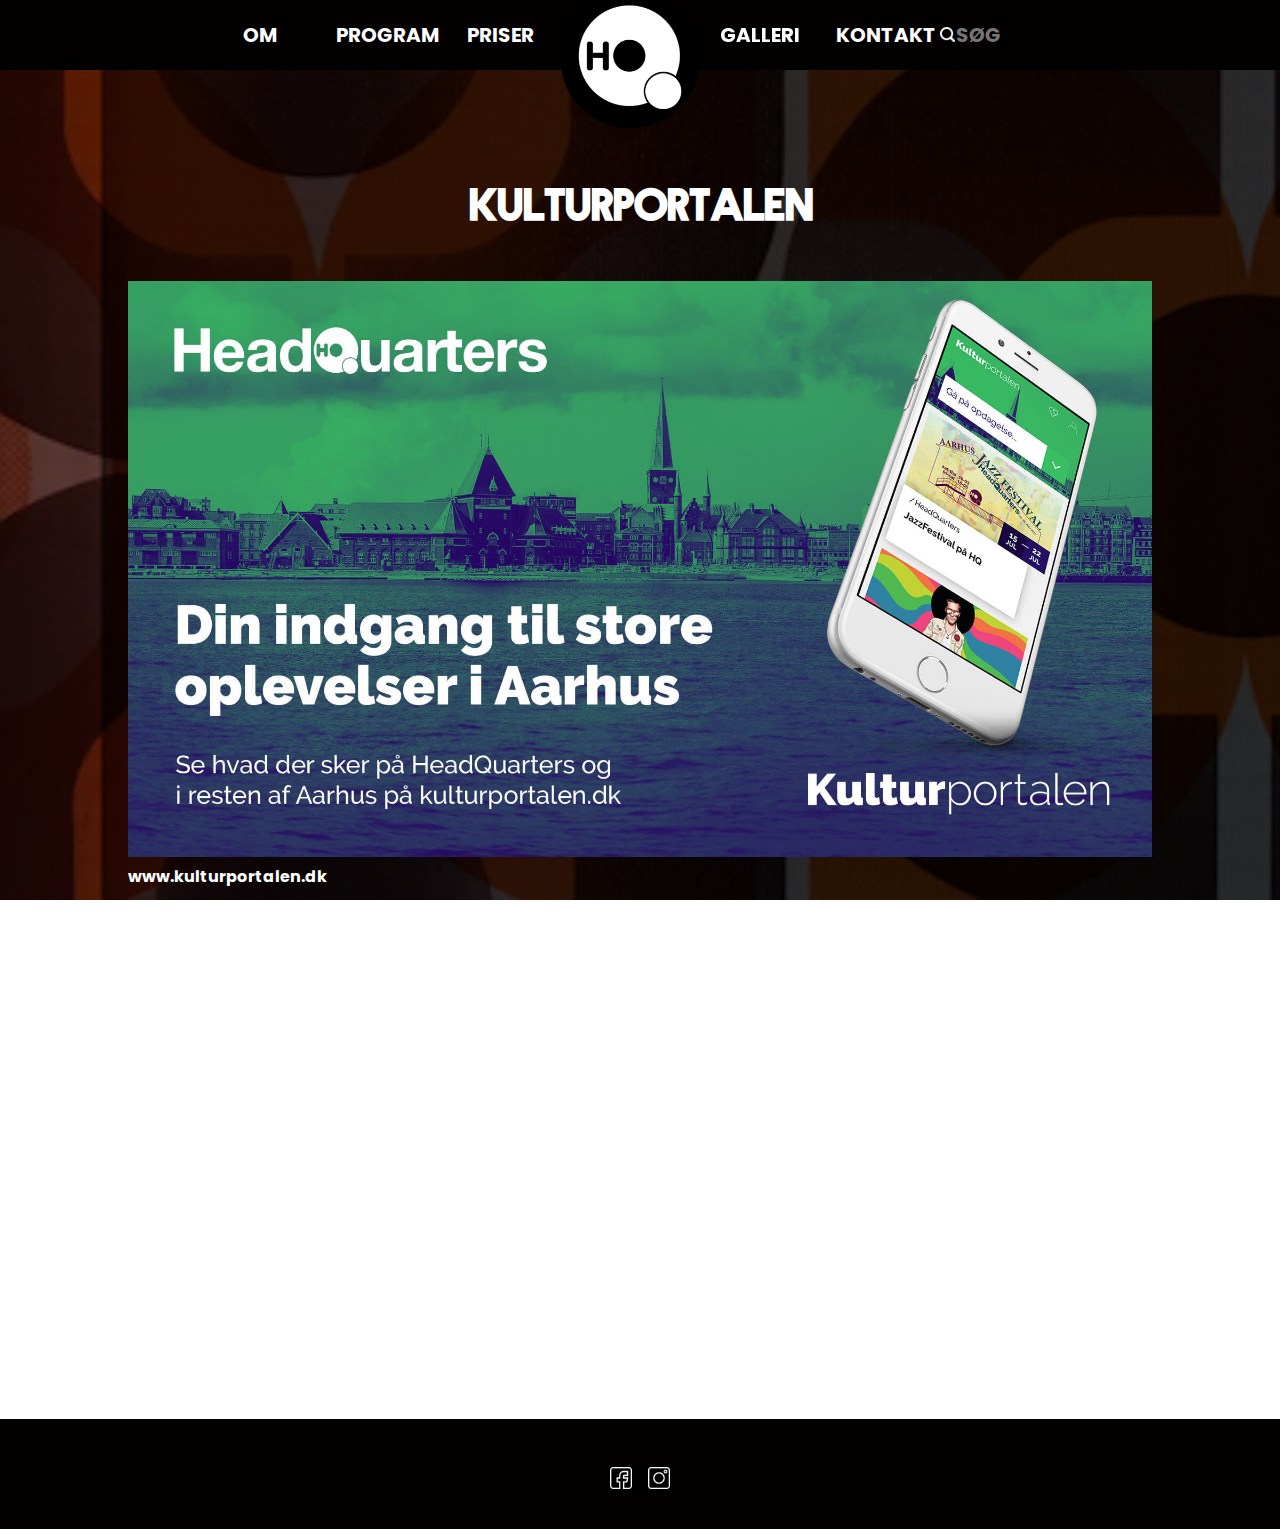
<file: kulturportalen.html>
<!DOCTYPE html>
<html lang="da">

<head>
    <meta charset="UTF-8">
    <meta name="viewport" content="width=device-width, minimum-scale=1.0">

    <title>Kulturportalen</title>
    <meta name="description" content="Aarhus’ kulturinstitutioner er gået sammen om at lave deres egen online platform, som kan give dig et overblik over byens sprudlende udvalg af arrangementer.">
     <meta name="keywords" content="teatre, museer, koncerthuse, kulturportal">
    <link rel="stylesheet" href="css/style.css">
    <link rel="icon" href="images/logosort.png" type="image/png" sizes="16x16">
<link href="https://fonts.googleapis.com/css?family=Poppins" rel="stylesheet">

</head>

<body class="hqbody">
    <header>
        <div class="nav" id="mynav">
            <div class="dropdown">
                <a href="#" class="dropknap">OM
                </a>
                <div class="dropdown-content">
                    <a href="omhq.html">OM HQ</a>
                    <a href="borabora.html">BORA BORA</a>
                    <a href="kulturportalen.html">KULTURPORTALEN</a>
                </div>
            </div>

            <div class="dropdown">
                <a href="#" class="dropknap">PROGRAM
                </a>
                <div class="dropdown-content">
                    <a href="alleevents.html">ALLE EVENTS</a>
                    <a href="#">LIVE</a>
                    <a href="#">DJ'S</a>
                </div>
            </div>

            <div class="dropdown">
                <a href="#" class="dropknap">PRISER
                </a>
            </div>

            <a href="index.html" id="logobox"><img id="hqlogo" src="images/hqlogo.png" alt="hq logo"></a>
            <div class="dropdown">
                <a href="#" class="dropknap">GALLERI
                </a>
            </div>

            <div class="dropdown">
                <a href="#" class="dropknap">KONTAKT

                </a>
                <div class="dropdown-content">
                    <a href="kontakt.html">HQ KONTAKT / ÅBNINGSTIDER / PRESSE</a>
                    <a href="ansoeg.html">ANSØG OM AT SPILLE</a>
                    <a href="techspec.html">TECH SPEC</a>
                </div>
            </div>

            <div class="dropdown">
                <input class="dropknap searchicon" type="text" name="search" placeholder="SØG">
            </div>

            <a href="javascript:void(0);" style="font-size:15px;" class="icon" onclick="myFunction()">&#9776;</a>

            <a href="index.html" class="moblogo" onclick="myFunction()"> <img class="mobhqlogo" src="images/logohvid.png" alt="hq logo hvid"> </a>
        </div>

    </header>




    <main class="hqmain">


        <article class="omhq">
            <h1>Kulturportalen</h1>
            <img src="images/Kulturportalen.jpg" alt="kulturportalen">
            <p>
                <a href="www.kulturportalen.dk"><b>www.kulturportalen.dk</b></a> <br><br>

                Stedet der samler kulturen <br>
                Hver eneste uge er der en utal af spændende arrangementer i Aarhus. Rundt omkring i byen findes nogle af landets absolut bedste teatre, museer og koncerthuse, som alle byder på spændende aktiviteter for hver en smag. Men nogle gange kan man hurtigt miste overblikket i havet af spændende kulturtilbud. Dét vil Kulturportalen lave om på.<br><br>

                For første gang nogensinde er Aarhus’ kulturinstitutioner gået sammen om at lave deres egen online platform, som kan give dig et overblik over byens sprudlende udvalg af arrangementer. En let måde, hvorpå du kan finde og planlægge ud fra, hvilke arrangementer der passer netop dig, afhængigt af din interesse og smag. Alt sammen hjemme fra din computer eller mobil.<br><br>

                Et utraditionelt samarbejde <br>
                I Aarhus er kulturinstitutionerne ikke konkurrenter, men derimod samarbejdspartnere om at gøre kulturlivet i byen til landets bedste – med store forestillinger, sensationelle arrangementer og unikke udstillinger af international kaliber. Her kan både nye og etablerede kulturgængere få et overblik over vivaret af oplevelser. <br><br>

                Kulturportalen får spinoff under Aarhus Kulturhovedstad 2017, men fortsætter herefter med at tilbyde et overblik over spændende, kulturelle oplevelser og højdepunkter for byens indbyggere og besøgende. <br><br>

                Har du input til Kulturportalen, er du velkommen til at tage fat i Aarhus Panorama, der står for driften af siden. Du kan ringe til dem på 8897 7070 eller sende en mail til hej@kulturportalen.dk.
            </p>


        </article>



    </main>

    <footer>
        <a href="https://www.facebook.com/HeadQuartersDK/" target="_blank">
            <img src="images/facebook.png" alt="facebooklogo">
        </a>
        <a href="https://www.instagram.com/hqaarhus/?hl=da" target="_blank">
            <img src="images/instagram.png" alt="instagramlogo">
        </a>

    </footer>


    <script>
        function myFunction() {
            var x = document.getElementById("mynav");
            if (x.className === "nav") {
                x.className += " responsive";
            } else {
                x.className = "nav";
            }
        }

        // When the user scrolls down 50px from the top of the document, resize the logo's size
        window.onscroll = function() {
            scrollFunction()
        };

        function scrollFunction() {
            if (document.body.scrollTop > 50 || document.documentElement.scrollTop > 50) {
                document.getElementById("hqlogo").style.width = "60px";
                document.getElementById("hqlogo").style.height = "60px";
                document.getElementById("hqlogo").style.marginTop = "-50px";


            } else {
                document.getElementById("hqlogo").style.width = "140px";
                document.getElementById("hqlogo").style.height = "140px";
                document.getElementById("hqlogo").style.marginTop = "10px";
            }
        }
    </script>


</body>

</html>
</file>
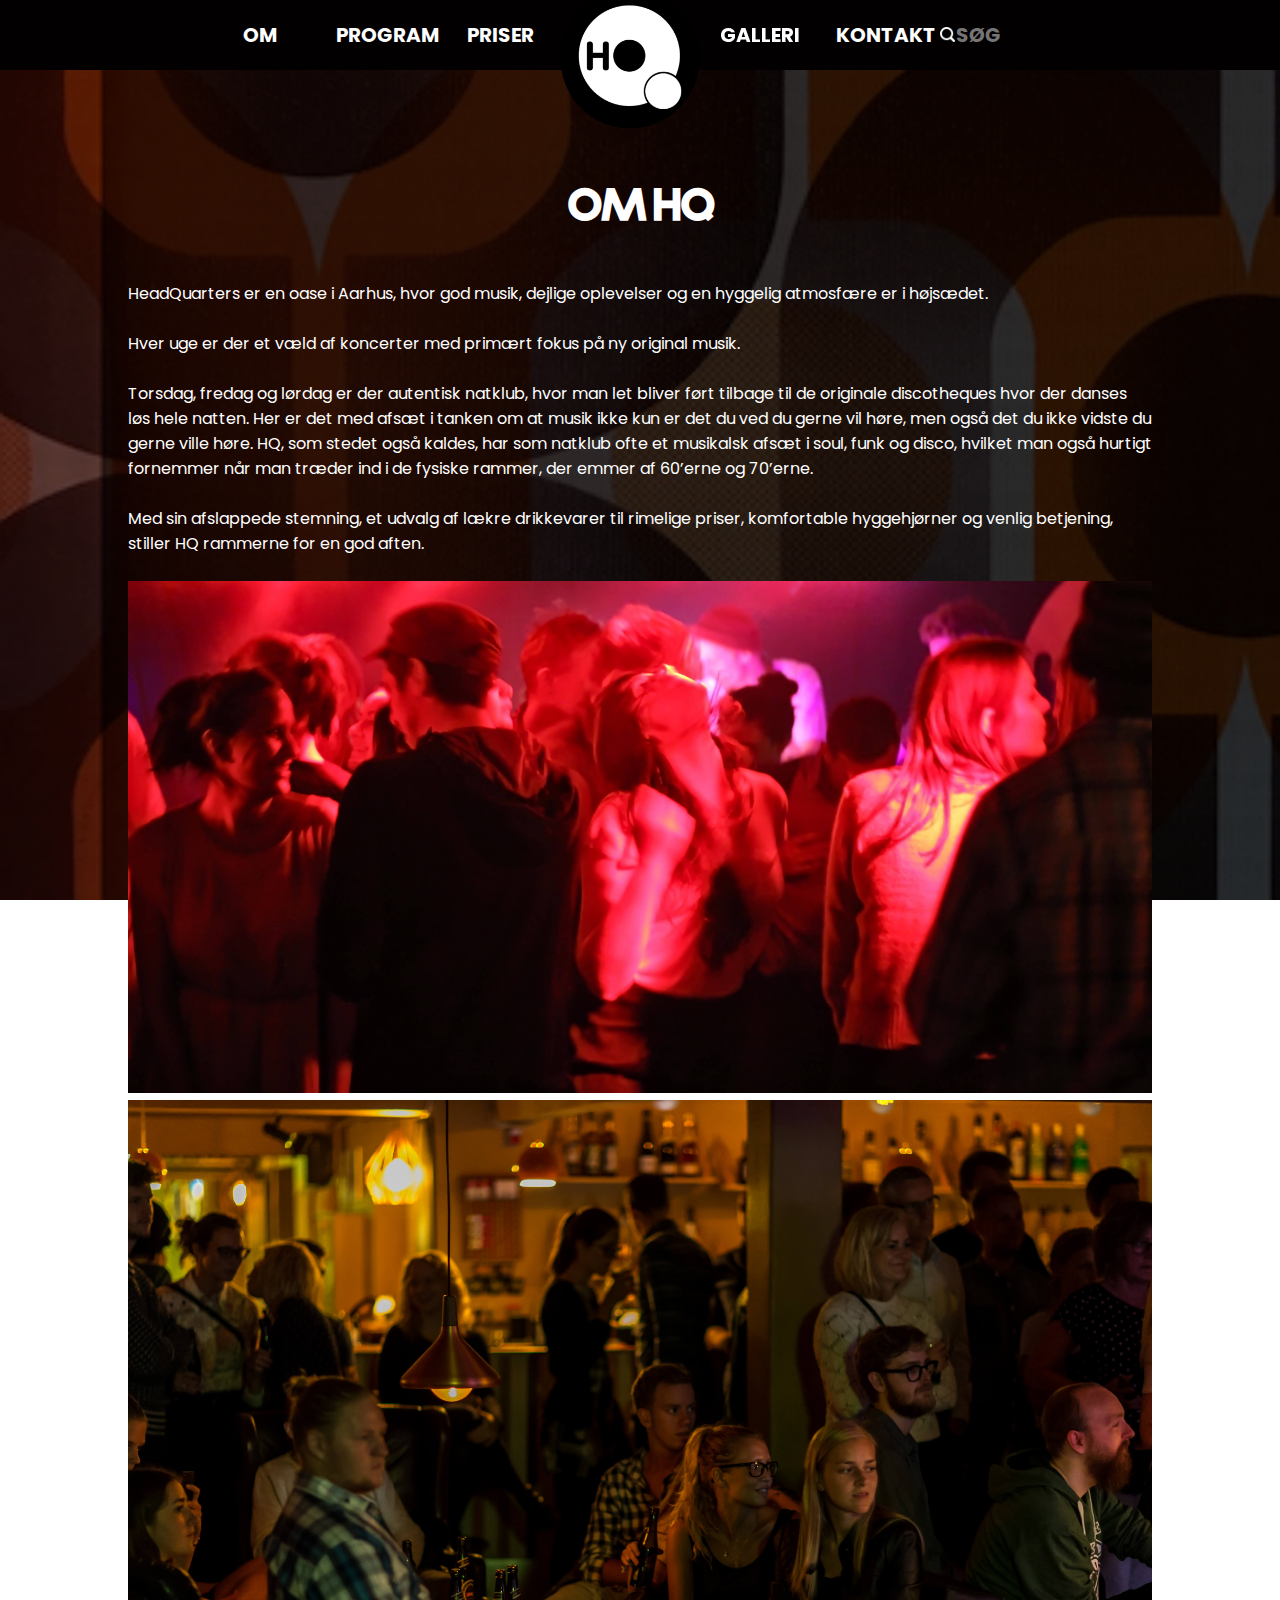
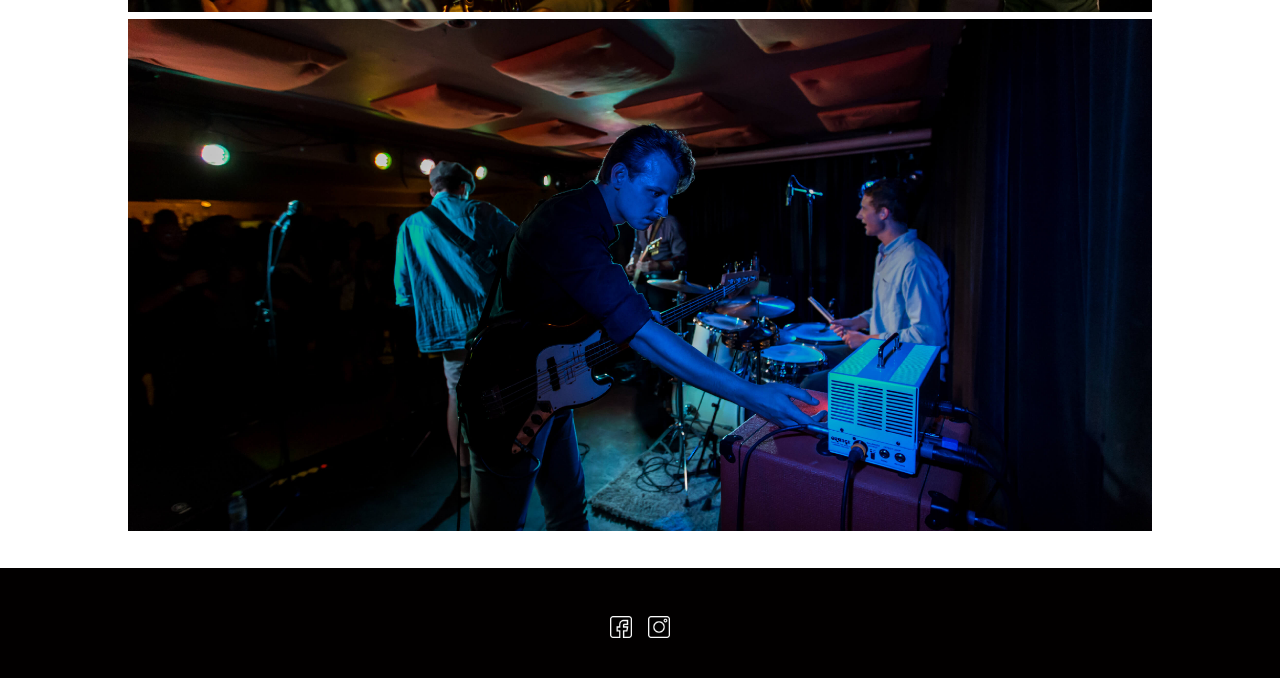
<file: omhq.html>
<!DOCTYPE html>
<html lang="da">

<head>
    <meta charset="UTF-8">
    <meta name="viewport" content="width=device-width, minimum-scale=1.0">

    <title>Om HQ</title>
    
    <meta name="description" content="HeadQuarters er en bar i Aarhus, hvor god musik, dejlige oplevelser og en hyggelig atmosfære er i højsædet. Der er flere koncerter hver uge. Hver torsdag, fredag og lørdag er der natklup ">
     <meta name="keywords" content="koncerter, musik, dans, dj, bar, natklub, aarhus, live, soul, disco, funk, drinks">
    <link rel="stylesheet" href="css/style.css">
    <link rel="icon" href="images/logosort.png" type="image/png" sizes="16x16">

<link href="https://fonts.googleapis.com/css?family=Poppins" rel="stylesheet">
</head>

<body class="hqbody">
    <header>
        <div class="nav" id="mynav">
            <div class="dropdown">
                <a href="#" class="dropknap">OM
                </a>
                <div class="dropdown-content">
                    <a href="omhq.html">OM HQ</a>
                    <a href="borabora.html">BORA BORA</a>
                    <a href="kulturportalen.html">KULTURPORTALEN</a>
                </div>
            </div>

            <div class="dropdown">
                <a href="#" class="dropknap">PROGRAM
                </a>
                <div class="dropdown-content">
                    <a href="alleevents.html">ALLE EVENTS</a>
                    <a href="#">LIVE</a>
                    <a href="#">DJ'S</a>
                </div>
            </div>

            <div class="dropdown">
                <a href="#" class="dropknap">PRISER
                </a>
            </div>

            <a href="index.html" id="logobox"><img id="hqlogo" src="images/hqlogo.png" alt="hq logo"></a>
            <div class="dropdown">
                <a href="#" class="dropknap">GALLERI
                </a>
            </div>

            <div class="dropdown">
                <a href="#" class="dropknap">KONTAKT

                </a>
                <div class="dropdown-content">
                    <a href="kontakt.html">HQ KONTAKT / ÅBNINGSTIDER / PRESSE</a>
                    <a href="ansoeg.html">ANSØG OM AT SPILLE</a>
                    <a href="techspec.html">TECH SPEC</a>
                </div>
            </div>

            <div class="dropdown">
                <input class="dropknap searchicon" type="text" name="search" placeholder="SØG">
            </div>

            <a href="javascript:void(0);" style="font-size:15px;" class="icon" onclick="myFunction()">&#9776;</a>

            <a href="index.html" class="moblogo" onclick="myFunction()"> <img class="mobhqlogo" src="images/logohvid.png" alt="hq logo i hvid"> </a>
        </div>

    </header>





    <main class="hqmain">


        <article class="omhq">
            <h1>OM HQ</h1>
            <p>
                HeadQuarters er en oase i Aarhus, hvor god musik, dejlige oplevelser og en hyggelig atmosfære er i højsædet. <br><br>

                Hver uge er der et væld af koncerter med primært fokus på ny original musik. <br><br>

                Torsdag, fredag og lørdag er der autentisk natklub, hvor man let bliver ført tilbage til de originale discotheques hvor der danses løs hele natten. Her er det med afsæt i tanken om at musik ikke kun er
                det du ved du gerne vil høre, men også det du ikke vidste du gerne ville høre. HQ, som stedet også kaldes, har som natklub ofte et musikalsk afsæt i soul, funk og disco, hvilket man også hurtigt
                fornemmer når man træder ind i de fysiske rammer, der emmer af 60’erne og 70’erne.
                <br><br>
                Med sin afslappede stemning, et udvalg af lækre drikkevarer til rimelige priser, komfortable hyggehjørner og venlig betjening, stiller HQ rammerne for en god aften. <br><br>
            </p>


        </article>

        <img src="images/omhq1.jpg" alt="stemningsbillede 1 fra hq">
        <img src="images/omhq2.jpg" alt="stemningsbillede 2 fra hq">
        <img src="images/omhq3.jpg" alt="stemningsbillede 3 fra hq">

    </main>

    <footer>
        <a href="https://www.facebook.com/HeadQuartersDK/" target="_blank">
            <img src="images/facebook.png" alt="facebooklogo">
        </a>
        <a href="https://www.instagram.com/hqaarhus/?hl=da" target="_blank">
            <img src="images/instagram.png" alt="instagramlogo">
        </a>

    </footer>


    <script>
        function myFunction() {
            var x = document.getElementById("mynav");
            if (x.className === "nav") {
                x.className += " responsive";
            } else {
                x.className = "nav";
            }
        }

        // When the user scrolls down 50px from the top of the document, resize the logo's size
        window.onscroll = function() {
            scrollFunction()
        };

        function scrollFunction() {
            if (document.body.scrollTop > 50 || document.documentElement.scrollTop > 50) {
                document.getElementById("hqlogo").style.width = "60px";
                document.getElementById("hqlogo").style.height = "60px";
                document.getElementById("hqlogo").style.marginTop = "-50px";


            } else {
                document.getElementById("hqlogo").style.width = "140px";
                document.getElementById("hqlogo").style.height = "140px";
                document.getElementById("hqlogo").style.marginTop = "10px";
            }
        }
    </script>


</body>

</html>
</file>
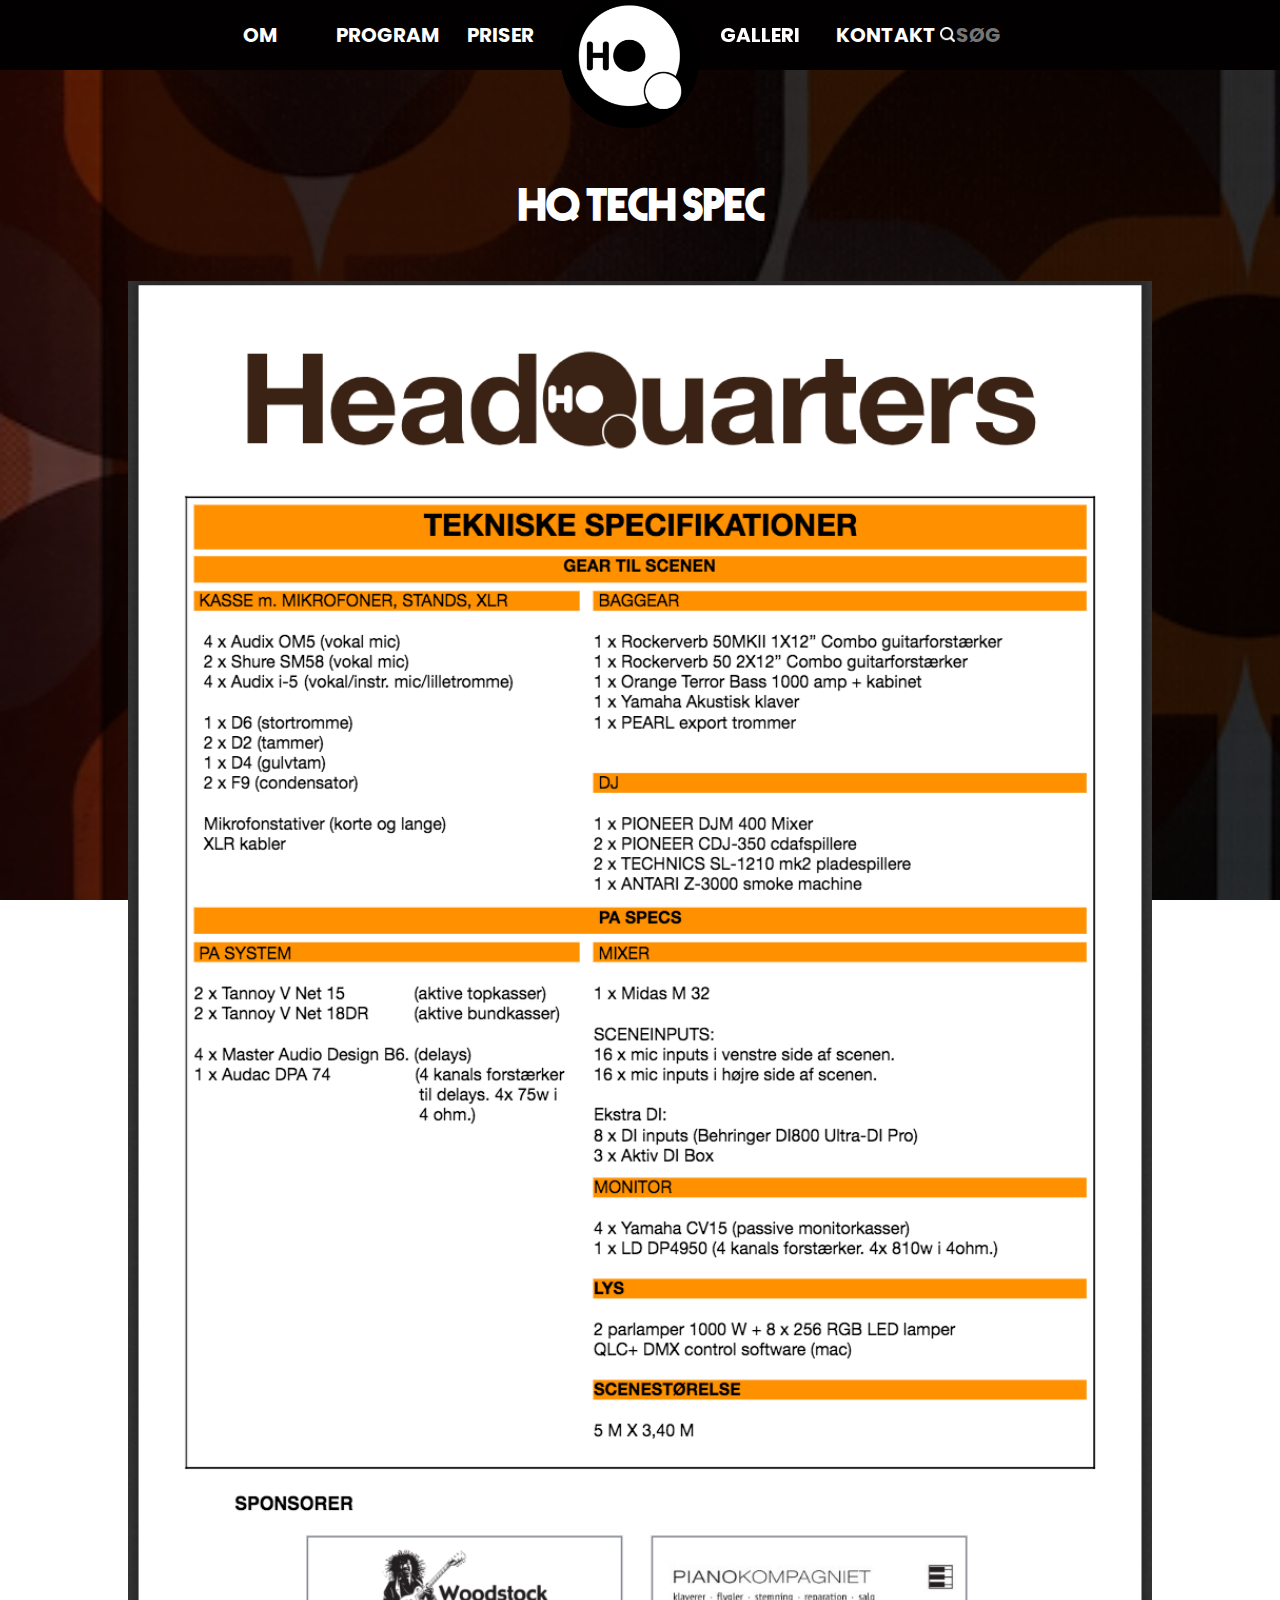
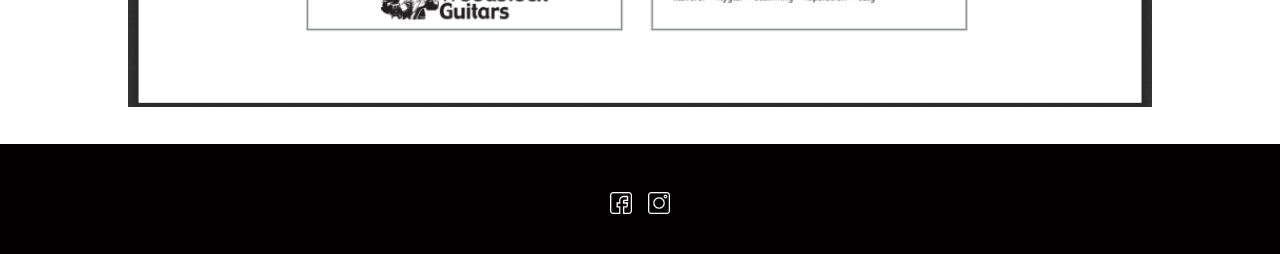
<file: techspec.html>
<!DOCTYPE html>
<html lang="da">

<head>
    <meta charset="UTF-8">
    <meta name="viewport" content="width=device-width, minimum-scale=1.0">

    <title>Tech Spec</title>
    <meta name="description" content="Headquarters tekniske specifikationer">
    <meta name="keywords" content="lyd, teknik, kapler, ledninger, forstærkere">
    <link rel="stylesheet" href="css/style.css">
    <link rel="icon" href="images/logosort.png" type="image/png" sizes="16x16">
<link href="https://fonts.googleapis.com/css?family=Poppins" rel="stylesheet">
</head>

<body class="hqbody">
    <header>
        <div class="nav" id="mynav">
            <div class="dropdown">
                <a href="#" class="dropknap">OM
                </a>
                <div class="dropdown-content">
                    <a href="omhq.html">OM HQ</a>
                    <a href="borabora.html">BORA BORA</a>
                    <a href="kulturportalen.html">KULTURPORTALEN</a>
                </div>
            </div>

            <div class="dropdown">
                <a href="#" class="dropknap">PROGRAM
                </a>
                <div class="dropdown-content">
                    <a href="alleevents.html">ALLE EVENTS</a>
                    <a href="#">LIVE</a>
                    <a href="#">DJ'S</a>
                </div>
            </div>

            <div class="dropdown">
                <a href="#" class="dropknap">PRISER
                </a>
            </div>

            <a href="index.html" id="logobox"><img id="hqlogo" src="images/hqlogo.png" alt="hq logo"></a>
            <div class="dropdown">
                <a href="#" class="dropknap">GALLERI
                </a>
            </div>

            <div class="dropdown">
                <a href="#" class="dropknap">KONTAKT

                </a>
                <div class="dropdown-content">
                    <a href="kontakt.html">HQ KONTAKT / ÅBNINGSTIDER / PRESSE</a>
                    <a href="ansoeg.html">ANSØG OM AT SPILLE</a>
                    <a href="techspec.html">TECH SPEC</a>
                </div>
            </div>

            <div class="dropdown">
                <input class="dropknap searchicon" type="text" name="search" placeholder="SØG">
            </div>

            <a href="javascript:void(0);" style="font-size:15px;" class="icon" onclick="myFunction()">&#9776;</a>

            <a href="index.html" class="moblogo" onclick="myFunction()"> <img class="mobhqlogo" src="images/logohvid.png" alt="hq logo hvid"> </a>
        </div>

    </header>




    <main class="hqmain">


        <article class="omhq">
            <h1>HQ TECH SPEC</h1>
            
            <img src="images/techspec.png" alt="tech spec billede">
            
            
            
            
          


        </article>

        

    </main>

    <footer>
        <a href="https://www.facebook.com/HeadQuartersDK/" target="_blank">
            <img src="images/facebook.png" alt="facebooklogo">
        </a>
        <a href="https://www.instagram.com/hqaarhus/?hl=da" target="_blank">
            <img src="images/instagram.png" alt="instagramlogo">
        </a>

    </footer>


    <script>
        function myFunction() {
            var x = document.getElementById("mynav");
            if (x.className === "nav") {
                x.className += " responsive";
            } else {
                x.className = "nav";
            }
        }

        // When the user scrolls down 50px from the top of the document, resize the logo's size
        window.onscroll = function() {
            scrollFunction()
        };

        function scrollFunction() {
            if (document.body.scrollTop > 50 || document.documentElement.scrollTop > 50) {
                document.getElementById("hqlogo").style.width = "60px";
                document.getElementById("hqlogo").style.height = "60px";
                document.getElementById("hqlogo").style.marginTop = "-50px";


            } else {
                document.getElementById("hqlogo").style.width = "140px";
                document.getElementById("hqlogo").style.height = "140px";
                document.getElementById("hqlogo").style.marginTop = "10px";
            }
        }
    </script>


</body>

</html>
</file>
<file: css/style.css>
@font-face {
    font-family: prisma;
    src: url(../Prisma.otf);
}
        
/*GLOBAL RULES*/
* {
    box-sizing: border-box;
    margin: 0;
    padding: 0;
    font-family: "poppins", sans-serif;
}

/*STYLING TIL HEADER*/
header {
    display: flex;
    width: 100%;
}

/*STYLING TIL HQ LOGO I NAVBAR*/
#hqlogo {
    width: 140px;
    top: 0;
    transition: 0.2s;
}

#logobox {
    margin-top: 55px;
    top: 0;
}

/*STYLING TIL NAVIGATIONSBAR*/
.nav {
    background-color: #020000;
    display: flex;
    justify-content: center;
    align-items: center;
    width: 100%;
    height: 70px;
    position: fixed;
    top: 0;
    left: 0;
    z-index: 1;
}

.nav a {
    display: block;
    color: white;
    text-align: center;
    text-decoration: none;
    font-size: 15px;
    justify-content: center;
}

/*STYLING TIL DROPDOWN*/
.dropdown {
    justify-content: center;
    overflow: hidden;
}

.dropdown .dropknap {
    border: none;
    outline: none;
    color: white;
    padding: 14px 16px;
    background-color: inherit;
    font-family: "poppins", sans-serif;
    margin: 0 auto;
    width: 120px;
    font-size: 20px;
    font-weight: bold;
}

.dropdown-content {
    display: none;
    position: absolute;
    background-color: #f9f9f9;
    min-width: 160px;
    box-shadow: 0px 8px 16px 0px rgba(0, 0, 0, 0.2);
    z-index: 1;
}

.dropdown-content a {
    float: none;
    color: black;
    padding: 12px 16px;
    text-decoration: none;
    display: block;
    text-align: left;
}

.nav a:hover,
.dropdown:hover .dropknap {
    color: white;
    cursor: pointer;
}

.dropdown-content a:hover {
    background-color: #ddd;
    color: black;
}

.dropdown:hover .dropdown-content {
    display: block;
}

/*SØGEFELT I NAVIGATION*/

input[type=text] {
    width: 130px;
    box-sizing: border-box;
    font-size: 20px;
    border: black;
    background-color: #020000;
    background-image: url(../images/search.png);
    background-size: 15px;
    background-position: 0px 21px;
    background-repeat: no-repeat;
    -webkit-transition: width 0.4s ease-in-out;
    transition: width 0.4s ease-in-out;
    color: white;
    font-family: "poppins", sans-serif;

}

input[type=text]:focus {
    color: white;
}

/*ICONER TIL RESPONSIV NAVIGATIONSBAR (MOBIL+TABLET)*/
.nav .icon {
    display: none;
    padding: 10px;
}

.nav .moblogo {
    padding: 10px;

}

.mobhqlogo {
    width: 17px;
    display: none;

}

/*STYLING TIL INDEXBODY*/

.indexbody {
    background-color: #020000;
}

/*STYLING TIL INDEX-MAIN*/
.indexmain {
    display: flex;
    flex-direction: column;
    color: white;
    margin-top: 50px;
    margin-bottom: 50px;
    justify-content: space-around;
}

.bigphotofrontpage {
    width: 100%;
    height: 100%;
}

/*KOMMENDE BEGIVENHEDER*/

.kommende {
    display: flex;
    justify-content: space-between;
    align-items: center;
    width: 73%;
    margin: 0 auto;

}
h1 {
    font-family: "prisma", sans-serif;
    font-size: 40px;
    line-height: 25px;
    color: white;
    
}

h2 {
    font-family: "prisma", sans-serif;
    color: white;
}

.kommende h1 {
    float: left;
}

.kommende h2 {
    float: right;
    text-align: right;
}

.kommende h2 a {
     color: white;
    text-decoration: none;
    font-family: "prisma", sans-serif;
    line-height: 25px; 
    font-size: 25px;

}

/*INFORMATION (ÅBNINGSTIDER OG KONTAKT)*/

.information {
    display: flex;
    color: white;
    margin: 0 auto;
    width: 700px;
    justify-content: space-around;

}

.information > .aabningstider > h2 {
    font-size: 30px;
    text-align: center;
    padding: 0 0 30px 0;
}

.information > .kontakt > article > h2 {
    font-size: 30px;
    text-align: center;
    padding: 0 0 30px 0;
}

.aabningstider {
    flex-direction: row;
    width: 40%;
}

.column-1 {
    text-align: left;
    float: left;
}

.column-2 {
    text-align: right;
    float: right;
}

.kontakt {
    width: 50%;
    text-align: center;
    list-style-type: none;
}



/*STYLING TIL HQBODY*/

.hqbody {
    background: url(../images/baggrundunderside.png);
    background-size: cover;
    background-attachment: fixed;
}

.omhq h1 {
    margin-top: 15%;
    margin-bottom: 5%;
    font-weight: bold;
    color: #FFFFFF;
    text-align: center;
    font-size: 40px;
}

.omhq p {
    margin-left: 10%;
    margin-right: 10%;
    color: #FFFFFF;
}

.omhq a {
    text-decoration: none;
    color: white;
}

.hqmain img {
    width: 80%;
    margin-left: 10%;
}

.kontakthq h1 {
    margin-top: 15%;
    margin-bottom: 5%;
    font-weight: bold;
    text-align: center;
}

.kontakthq p {
    margin-left: 10%;
    margin-right: 10%;
    color: #FFFFFF;
    text-align: center;
}


/*KALENDER-GALLERI*/

.kalender-galleri {
    display: flex;
    width: 85%;
    justify-content: center;
    flex-wrap: wrap;
    margin: 0 auto;

}

.container {
    position: relative;
    width: 300px;
    height: 290px;
    margin: 10px;

}

.image {
    display: block;
    width: 100%;
    height: 290px;
}

.overlay {
    position: absolute;
    bottom: 0;
    left: 0;
    right: 0;
    background-color: #020000;
    opacity: 0.8;
    overflow: hidden;
    width: 100%;
    height: 100px;
    transition: 1s ease;
}

.overlay > .info {
    display: none;
}

.container:hover .overlay {
    height: 100%;
}

.container:hover .info {
    display: block;
    font-size: 15px;
    color: #fff;
    margin-top: 110px;
    margin-left: 15px;
}

.text {
    color: white;
    font-size: 16px;
    text-align: left;
    position: absolute;
    top: 50%;
    left: 50%;
    -ms-transform: translate(-50%, -50%);
    -webkit-transform: translate(-50%, -50%);
    transform: translate(-50%, -50%);
    width: 90%;
    height: 90%;
}

/*STYLING TIL ALLEEVENTS.HTML*/
.alle-events {
    display: flex;
    width: 85%;
    justify-content: center;
    flex-wrap: wrap;
    margin: 130px auto;
}

/*STYLING TIL FOOTER*/
footer {
    display: flex;
    width: 100%;
    height: 110px;
    justify-content: center;
    background-color: #020000;
    position: relative;
    bottom: 0;
    left: 0;
    margin-top: 30px;
}

footer > a > img {
    width: 22px;
    display: block;
    margin: 8px;
    padding-top: 40px;
}


/*MEDIA-QUERY TIL NAVIGATIONSBAR TIL MOBILSTØRRELSE OG TABLET*/

@media only screen and (max-width: 991px) {

    .nav a:not(:first-child),
    .dropdown .dropknap {
        display: none;
    }

    .nav a.icon {
        float: right;
        display: block;
    }

    .nav a.moblogo {
        float: left;
        display: inline-block;
    }

    .mobhqlogo {
        display: inline-block;
    }

    .nav {
        overflow: hidden;
        display: block;
        width: 100%;
        height: 100%;
        position: -webkit-sticky;
        position: sticky;
        padding: 0;
    }

    .nav a {
        padding: 0px;
    }

    #logobox {
        display: none;
    }

    .nav.responsive {
        position: relative;
    }

    .nav.responsive .icon {
        position: absolute;
        right: 0;
        top: 0;
    }

    .nav.responsive .mobhqlogo {
        position: absolute;
        left: 0;
        top: 0;
        margin: 12px;
    }

    .nav.responsive a {
        float: none;
        display: block;
        text-align: center;
    }

    .nav.responsive .dropdown {
        float: none;
    }

    .nav.responsive .dropdown-content {
        position: relative;
    }

    .nav.responsive .dropdown .dropknap {
        display: block;
        text-align: center;
    }

    input[type=text]:focus {
        text-align: center;
    }

    .bigphotofrontpage {
        display: none;
    }

    .hqbody {
        background-size: contain;
    }
     h1 {
            line-height: 25px;
        }
    .indexmain {
            width:100%;
        }
    .kommende {
    width: 90%;

}
    
}

@media only screen 
  and (min-device-width: 320px) 
    and (max-device-width: 480px) {

        .indexmain {
            width:100%;
        }

}
    
    

/*Mediaquerries til smartphone - Kalendergalleri.forside og kontaktinformationer*/
@media only screen and (max-width: 600px) {
    .sidste-3 {
        display: none;
    }

    .information {
        flex-direction: column;
        align-items: center;
        width: 350px;
    }

    .aabningstider {
        width: 70%;
        padding: 0 0 40px 0;
    }

    .kommende h1 {
        font-size: 20px;
    }

    .kommende h2 a {
        font-size: 20px;
    }
    
}

/*Mediaquerries til iPad - kalendergalleri og kontaktinformationer*/
@media only screen and (min-width: 601px) and (max-width: 991px) {
    .sidste-2 {
        display: none;
    }

    .infomation {
        width: 85%;
    }

    .aabningstider {
        width: 35%;
    }
 .kommende h1 {
        font-size: 30px;
    }

    .kommende h2 a {
        font-size: 20px;
    }
}

/*Mediaquerries til laptop - Kalendergalleri og alle events*/
@media only screen and (min-width: 992px) and (max-width: 1145px) {
    .kalender-galleri {
        width: 100%;
    }

    .alle-events {
        width: 100%
    }
}
</file>
